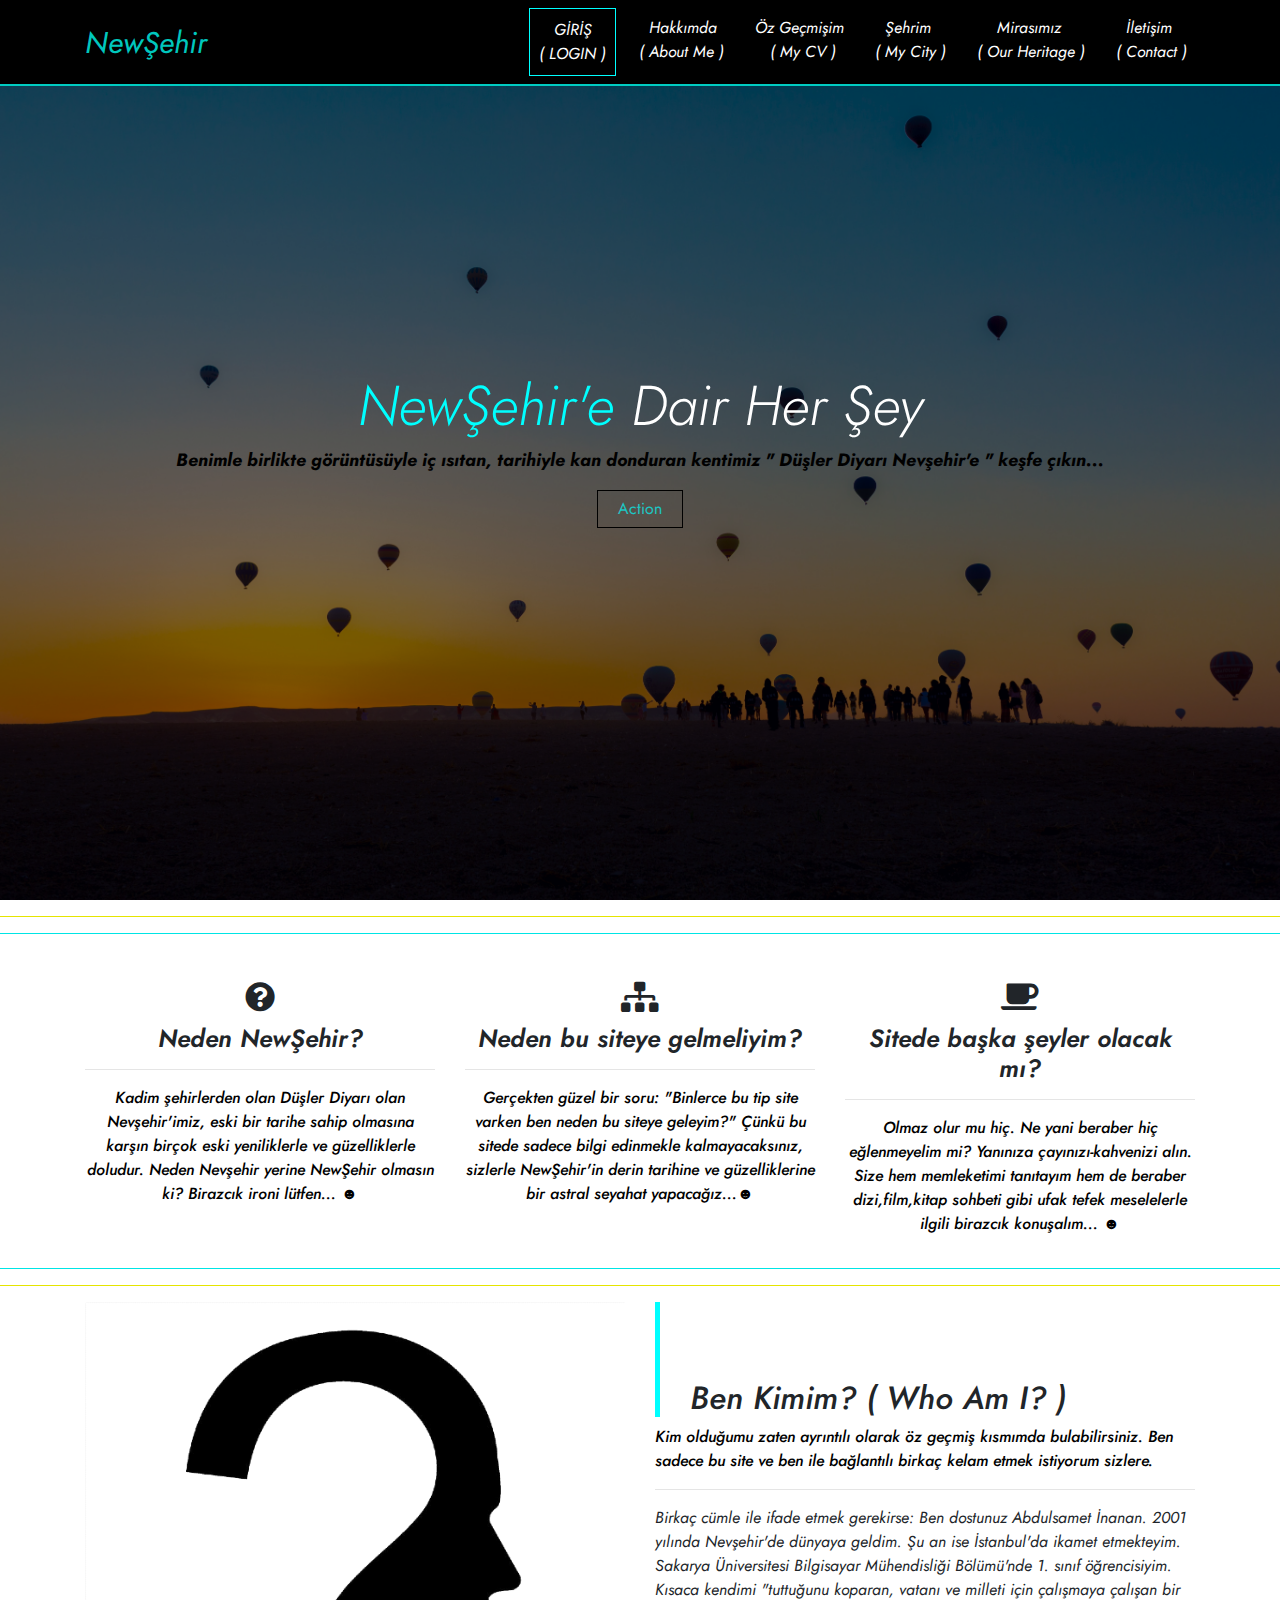
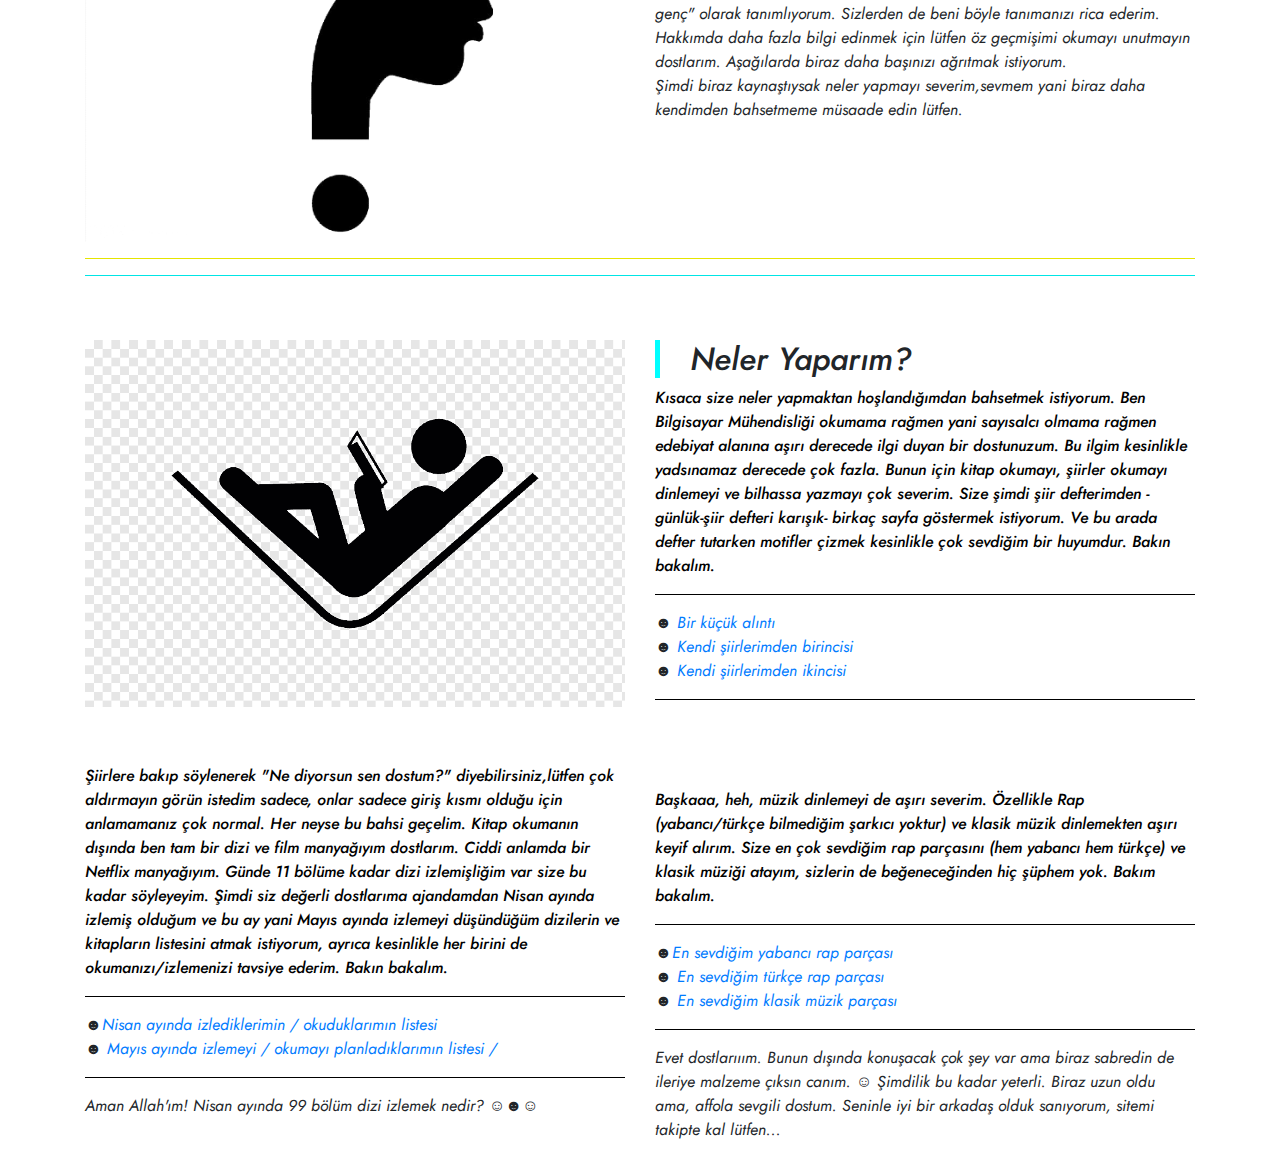
<file: index.html>
<!DOCTYPE html>
<html lang="tr">
    <head>
        <title>Sayfama Hoşgeldin... ☻</title>
<!-- Meta tags -->     
        <meta charset="UTF-8">
        <meta name="viewport" content="width=device-width, initial-scale=1, shrink-to-fit=no">
<!-- Bootstrap CSS-->      
        <link rel="stylesheet" href="css/bootstrap.min.css">
        <link rel="stylesheet" href="css/bootstrap.css">
<!-- Font Awesome CSS-->       
        <link rel="stylesheet" href="https://use.fontawesome.com/releases/v5.0.6/css/all.css">
<!-- Style CSS -->        
        <link rel="stylesheet" href="style.css">
<!-- Google Fonts CSS -->     
        <link href="https://fonts.googleapis.com/css2?family=Jost:ital,wght@1,500&display=swap" rel="stylesheet">

    </head>
    <body>

        <nav class="navbar navbar-expand-md navbar-dark bg-dark fixed-top" >
              <div class="container">
                <button class="navbar-toggler" data-toggle="collapse" data-target="#nvbCollapse">
                    <span class="navbar-toggler-icon"></span>
                </button>
                <a href="index.html" class="navbar-brand" title="Newşehir">NewŞehir</a>
                <div class="collapse navbar-collapse" id="nvbCollapse">
                    <ul class="navbar-nav ml-auto">
                       <table border="1" style="border-color: aqua;";>
                           <tr>
                               <td><li class="nav-item">
                                <a href="login.html" class="nav-link">  &nbsp;&nbsp; GİRİŞ <br> ( LOGIN )</a>
                                 </li></td>
                           </tr>
                        </table>
                        &nbsp;&nbsp;&nbsp;
                        <li class="nav-item">
                          <a href="#hakkimdayagit" class="nav-link">  &nbsp; Hakkımda <br> ( About Me )</a>
                        </li>
                       &nbsp;&nbsp;&nbsp;
                       <li class="nav-item">  
                          <a href="cv.html" class="nav-link" title="My CV"> Öz Geçmişim <br>&nbsp;&nbsp;&nbsp;( My CV )</a>
                       </li>
                       &nbsp;&nbsp;&nbsp;
                       <li class="nav-item">
                          <a href="sehrim.html" class="nav-link" title="My City">  &nbsp; Şehrim <br> ( My City )</a>
                       </li>
                       &nbsp;&nbsp;&nbsp;
                       <li class="nav-item">
                          <a href="miras.html" class="nav-link">  &nbsp;&nbsp;&nbsp; Mirasımız <br> ( Our Heritage )</a>
                       </li>
                       &nbsp;&nbsp;&nbsp;
                       <li class="nav-item">
                          <a href="iletisim.html" class="nav-link">  &nbsp; İletişim <br> ( Contact )</a>
                       </li>
                    </ul>
                </div>
              </div>
        </nav> 

<!--  HEADER SECTİON  -->

       <header id="headerSection">
           <div class="overlay">
               <div class="container">
                   <div class="row text-center">
                       <div class="col my-auto">
                           <h1 class="display-4"><span style="color: cyan;">NewŞehir'e</span> Dair Her Şey</h1>
                           <p style="font-style: italic; font-size: 18px; font-weight: 700;" >Benimle birlikte görüntüsüyle iç ısıtan, tarihiyle kan donduran kentimiz " Düşler Diyarı Nevşehir'e " keşfe çıkın...</p>            
                           <a href="#Actionbutonu"><button type="button" class="btn btn-outline-primary" style="color: rgba(0, 255, 255, 0.692);">Action</button></a>
                           <a name="Actionbutonu"></a> 
                        </div>
                   </div>
               </div>
           </div>
       </header>
    <hr color="yellow"><hr color="aqua">

<!--  FEATURES SECTİON  -->
       
        <section id="features" >
            <div class="container">
                <div class="row mt-5">
                        <div class="col-sm-4 text-center">
                            <div class="feature">
                              <div class="feature-ust">
                                <i class="fas fa-question-circle"></i>
                                <h3 class="mt-2">Neden NewŞehir?</h3>
                              </div><hr>
                                <p> Kadim şehirlerden olan Düşler Diyarı olan Nevşehir'imiz, eski bir tarihe sahip olmasına karşın
                                    birçok eski yeniliklerle ve güzelliklerle doludur. Neden Nevşehir yerine NewŞehir olmasın ki? Birazcık ironi lütfen... ☻
                                </p>
                            </div>
                        </div>
                        <div class="col-sm-4 text-center">
                            <div class="feature">
                              <div class="feature-ust">
                                <i class="fas fa-sitemap"></i>
                                <h3 class="mt-2">Neden bu siteye gelmeliyim?</h3><hr>
                              </div>
                                <p> Gerçekten güzel bir soru: "Binlerce bu tip site varken ben neden bu siteye geleyim?"
                                    Çünkü bu sitede sadece bilgi edinmekle kalmayacaksınız, sizlerle NewŞehir'in derin tarihine ve güzelliklerine
                                    bir astral seyahat yapacağız...☻
                                </p>
                            </div>
                        </div>  
                        <div class="col-sm-4 text-center">
                            <div class="feature">
                              <div class="feature-ust">
                                <i class="fas fa-coffee"></i>
                                <h3 class="mt-2">Sitede başka şeyler olacak mı?</h3><hr>
                              </div>  
                                <p> Olmaz olur mu hiç. Ne yani beraber hiç eğlenmeyelim mi? Yanınıza çayınızı-kahvenizi alın. Size hem memleketimi tanıtayım
                                    hem de beraber dizi,film,kitap sohbeti gibi ufak tefek meselelerle ilgili birazcık konuşalım... ☻
                                    <a name="hakkimdayagit"></a>
                                </p>
                            </div>
                        </div>   
                </div>
            </div>
        </section>
        <hr color="aqua"><hr color="yellow">

<!--  ABOUT ME SECTİON  -->  
          
        <section id="aboutmeSection">
            <div class="container">
                <div class="row">
                    <div class="col-lg-6">
                        <img  src="images/icon1.png" class="img-fluid" alt="Who Am I?">
                    </div>
                    <div class="col-lg-6">
                        <h2> <br><br>Ben Kimim? ( Who Am I? )</h2>
                        <p>Kim olduğumu zaten ayrıntılı olarak öz geçmiş kısmımda bulabilirsiniz. Ben sadece bu site ve ben ile bağlantılı
                            birkaç kelam etmek istiyorum sizlere. <br><hr> Birkaç cümle ile ifade etmek gerekirse: Ben dostunuz Abdulsamet İnanan.
                            2001 yılında Nevşehir'de dünyaya geldim. Şu an ise İstanbul'da ikamet etmekteyim.
                            Sakarya Üniversitesi Bilgisayar Mühendisliği Bölümü'nde 1. sınıf öğrencisiyim. Kısaca kendimi "tuttuğunu koparan,
                            vatanı ve milleti için çalışmaya çalışan bir genç" olarak tanımlıyorum. Sizlerden de beni böyle tanımanızı rica ederim.
                            Hakkımda daha fazla bilgi edinmek için lütfen öz geçmişimi okumayı unutmayın dostlarım. Aşağılarda biraz daha başınızı
                            ağrıtmak istiyorum.
                           <br> Şimdi biraz kaynaştıysak neler yapmayı severim,sevmem yani biraz daha kendimden bahsetmeme müsaade edin lütfen.
                        </p>
                    </div>    
                </div>
                <hr color="yellow"><hr color="aqua"><br><br>
                <div class="row">
                    <div class="col-md-6">
                       <img src="images/icon2.jpg" class="img-fluid" alt="Neler Yaparım?">
                    </div>
                    <div class="col-md-6">
                        <h2> Neler Yaparım? </h2>
                        <p>Kısaca size neler yapmaktan hoşlandığımdan bahsetmek istiyorum. Ben Bilgisayar Mühendisliği okumama rağmen yani sayısalcı
                           olmama rağmen edebiyat alanına aşırı derecede ilgi duyan bir dostunuzum. Bu ilgim kesinlikle yadsınamaz derecede çok fazla.
                           Bunun için kitap okumayı, şiirler okumayı dinlemeyi ve bilhassa yazmayı çok severim. Size şimdi şiir defterimden 
                           -günlük-şiir defteri karışık- birkaç sayfa göstermek istiyorum. Ve bu arada defter tutarken motifler çizmek kesinlikle çok 
                           sevdiğim bir huyumdur. Bakın bakalım. <hr color="black">☻
                           <a target="_blank" href="images/yazi1.jpeg">Bir küçük alıntı</a> <br>☻
                           <a target="_blank" href="images/yazi2.jpeg">Kendi şiirlerimden birincisi</a><br>☻
                           <a target="_blank" href="images/yazi3.jpeg">Kendi şiirlerimden ikincisi</a><hr color="black">
                           </p><br><br>
                    </div>
                </div>

                <div class="row">
                    <div class="col-md-6">
                        <p>Şiirlere bakıp söylenerek "Ne diyorsun sen dostum?" diyebilirsiniz,lütfen çok aldırmayın görün istedim sadece, onlar sadece 
                        giriş kısmı olduğu için anlamamanız çok normal. Her neyse bu bahsi geçelim.
                        Kitap okumanın dışında ben tam bir dizi ve film manyağıyım dostlarım. Ciddi anlamda bir Netflix manyağıyım. Günde 11 bölüme kadar
                        dizi izlemişliğim var size bu kadar söyleyeyim. Şimdi siz değerli dostlarıma ajandamdan Nisan ayında izlemiş olduğum ve bu ay yani 
                        Mayıs ayında izlemeyi düşündüğüm dizilerin ve kitapların listesini atmak istiyorum, ayrıca kesinlikle her birini de okumanızı/izlemenizi 
                        tavsiye ederim. Bakın bakalım.<hr color="black">
                        ☻<a target="_blank" href="images/liste2.jpg">Nisan ayında izlediklerimin / okuduklarımın listesi</a> <br>☻
                        <a target="_blank" href="images/liste.jpg">Mayıs ayında izlemeyi / okumayı planladıklarımın listesi / </a>
                        <hr color="black"> Aman Allah'ım! Nisan ayında 99 bölüm dizi izlemek nedir? ☺☻☺
                        </p>
                    </div>
                    <div class="col-md-6">
                        <p><br>
                            Başkaaa, heh, müzik dinlemeyi de aşırı severim. Özellikle Rap (yabancı/türkçe bilmediğim şarkıcı yoktur) ve klasik müzik
                            dinlemekten aşırı keyif alırım. Size en çok sevdiğim rap parçasını (hem yabancı hem türkçe) ve klasik müziği atayım, sizlerin de
                            beğeneceğinden hiç şüphem yok. Bakım bakalım.<hr color="black">
                            ☻<a target="_blank" href="https://www.youtube.com/watch?v=j5-yKhDd64s">En sevdiğim yabancı rap parçası</a><br>☻
                            <a target="_blank" href="https://www.youtube.com/watch?v=4AWJBMawRZk">En sevdiğim türkçe rap parçası</a> <br>☻
                            <a target="_blank" href="https://www.youtube.com/watch?v=7dHr_H4MpZU">En sevdiğim klasik müzik parçası</a><br>
                            <hr color="black"> Evet dostlarııım. Bunun dışında konuşacak çok şey var ama biraz sabredin de ileriye malzeme çıksın canım. ☺
                            Şimdilik bu kadar yeterli. Biraz uzun oldu ama, affola sevgili dostum. Seninle iyi bir arkadaş olduk sanıyorum,
                            sitemi takipte kal lütfen...</p>
                    </div>
                </div>

            </div>
        </section>









        <script src="https://code.jquery.com/jquery-3.4.1.slim.min.js" integrity="sha384-J6qa4849blE2+poT4WnyKhv5vZF5SrPo0iEjwBvKU7imGFAV0wwj1yYfoRSJoZ+n" crossorigin="anonymous"></script>
        <script src="https://cdn.jsdelivr.net/npm/popper.js@1.16.0/dist/umd/popper.min.js" integrity="sha384-Q6E9RHvbIyZFJoft+2mJbHaEWldlvI9IOYy5n3zV9zzTtmI3UksdQRVvoxMfooAo" crossorigin="anonymous"></script>        
        <script src="js/bootstrap.min.js"></script> 
    </body>
</html>
</file>
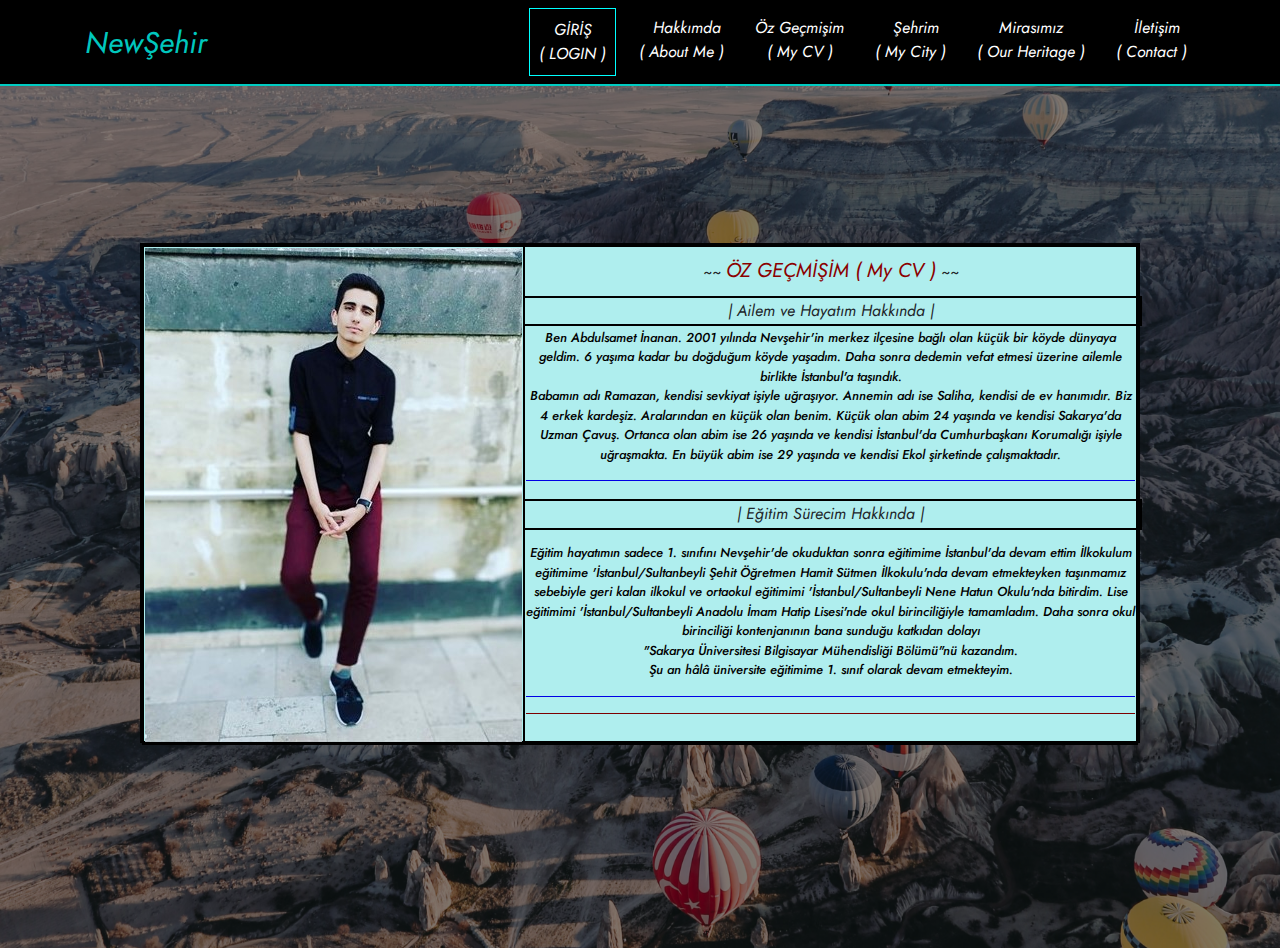
<file: cv.html>
<!DOCTYPE html>
<html lang="tr">
    <head>
        <title>Özgeçmişim ( My CV )</title>
<!-- Meta tags -->     
        <meta charset="UTF-8">
        <meta name="viewport" content="width=device-width, initial-scale=1, shrink-to-fit=no">
<!-- Bootstrap CSS-->      
        <link rel="stylesheet" href="css/bootstrap.min.css">
        <link rel="stylesheet" href="css/bootstrap.css">
<!-- Font Awesome CSS-->       
        <link rel="stylesheet" href="https://use.fontawesome.com/releases/v5.0.6/css/all.css">
<!-- CV CSS -->        
        
        <link rel="stylesheet" href="cv.css">
<!-- Google Fonts CSS -->     
        <link href="https://fonts.googleapis.com/css2?family=Jost:ital,wght@1,500&display=swap" rel="stylesheet">

    </head>
    <body>

        <nav class="navbar navbar-expand-md navbar-dark bg-dark fixed-top " >
              <div class="container">
                <button class="navbar-toggler" data-toggle="collapse" data-target="#nvbCollapse">
                    <span class="navbar-toggler-icon"></span>
                </button>
                <a href="index.html" class="navbar-brand" title="Newşehir">NewŞehir</a>
                <div class="Collapse navbar-collapse" id="nvbCollapse">
                    <ul class="navbar-nav ml-auto">
                        <table border="1" style="border-color: aqua;";>
                            <tr>
                                <td><li class="nav-item">
                                 <a href="login.html" class="nav-link"> GİRİŞ <br> ( LOGIN )</a>
                                  </li></td>
                            </tr>
                        </table>
                        &nbsp;&nbsp;&nbsp;
                        <li class="nav-item">
                          <a href="index.html" class="nav-link">  &nbsp; Hakkımda <br> ( About Me )</a>
                        </li>
                       &nbsp;&nbsp;&nbsp;
                       <li class="nav-item">  
                          <a href="cv.html" class="nav-link"> Öz Geçmişim <br>( My CV )</a>
                       </li>
                       &nbsp;&nbsp;&nbsp;
                       <li class="nav-item">
                          <a href="sehrim.html" class="nav-link">  &nbsp; Şehrim <br> ( My City )</a>
                       </li>
                       &nbsp;&nbsp;&nbsp;
                       <li class="nav-item">
                          <a href="miras.html" class="nav-link">  Mirasımız <br> ( Our Heritage )</a>
                       </li>
                       &nbsp;&nbsp;&nbsp;
                       <li class="nav-item">
                          <a href="iletisim.html" class="nav-link">  &nbsp; İletişim <br> ( Contact )</a>
                       </li>
                    </ul>
                </div>
              </div>
        </nav> 

        <!--  CV SECTİON -->

        <header id="cvSection">
            <div class="overlay">
                <div class="container">
                    <div class="row mt-5 text-center" >
                        <div class="col my-auto">
                           <div class="tablo">
                               <table width="1000">
                                <tr>
                                    <td width="300" height="50" rowspan="5"><img src="images/ben2.jpg"></td>
                                    <td width="700" height="50"> ~~ <h> ÖZ GEÇMİŞİM ( My CV )</h> ~~</td>
                                </tr>
                                <tr>
                                    <td height="20"> | Ailem ve Hayatım Hakkında | </td>
                                    <td></td>
                                </tr>
                                <tr>
                                    <td height="173" >
                                        <p> Ben Abdulsamet İnanan. 2001 yılında Nevşehir'in merkez ilçesine bağlı olan küçük bir köyde dünyaya
                                            geldim. 6 yaşıma kadar bu doğduğum köyde yaşadım. Daha sonra dedemin vefat etmesi üzerine ailemle birlikte
                                            İstanbul'a taşındık. <br> Babamın adı Ramazan, kendisi sevkiyat işiyle uğraşıyor. Annemin adı ise Saliha, 
                                            kendisi de ev hanımıdır. Biz 4 erkek kardeşiz. Aralarından en küçük olan benim. Küçük olan abim 24 yaşında ve
                                            kendisi Sakarya'da Uzman Çavuş. Ortanca olan abim ise 26 yaşında ve kendisi İstanbul'da Cumhurbaşkanı Korumalığı
                                            işiyle uğraşmakta. En büyük abim ise 29 yaşında ve kendisi Ekol şirketinde çalışmaktadır.<hr color="blue">
                                        </p>
                                    </td>
                                    
                                </tr>
                                <tr>
                                    <td height="20"> | Eğitim Sürecim Hakkında |</td>
                                    <td></td>
                                </tr>
                                <tr>
                                    <td height="213">
                                        <p>Eğitim hayatımın sadece 1. sınıfını Nevşehir'de okuduktan sonra eğitimime İstanbul'da devam ettim
                                           İlkokulum eğitimime 'İstanbul/Sultanbeyli Şehit Öğretmen Hamit Sütmen İlkokulu'nda devam etmekteyken
                                           taşınmamız sebebiyle geri kalan ilkokul ve ortaokul eğitimimi 'İstanbul/Sultanbeyli Nene Hatun Okulu'nda 
                                           bitirdim. Lise eğitimimi 'İstanbul/Sultanbeyli Anadolu İmam Hatip Lisesi'nde okul birinciliğiyle tamamladım.
                                           Daha sonra okul birinciliği kontenjanının bana sunduğu katkıdan dolayı <br>"Sakarya Üniversitesi Bilgisayar 
                                           Mühendisliği Bölümü"nü kazandım.<br> Şu an hâlâ üniversite eğitimime 1. sınıf olarak devam etmekteyim.
                                           <hr color="blue"> <hr color="darkred">
                                        </p>
                                    </td>
                                    
                                </tr>
                               </table>
                            </div>
                    </div>
                </div>
            </div>
        </header>

        <script src="https://code.jquery.com/jquery-3.4.1.slim.min.js" integrity="sha384-J6qa4849blE2+poT4WnyKhv5vZF5SrPo0iEjwBvKU7imGFAV0wwj1yYfoRSJoZ+n" crossorigin="anonymous"></script>
        <script src="https://cdn.jsdelivr.net/npm/popper.js@1.16.0/dist/umd/popper.min.js" integrity="sha384-Q6E9RHvbIyZFJoft+2mJbHaEWldlvI9IOYy5n3zV9zzTtmI3UksdQRVvoxMfooAo" crossorigin="anonymous"></script>        
        <script src="js/bootstrap.min.js"></script> 
    </body>
</html>
</file>
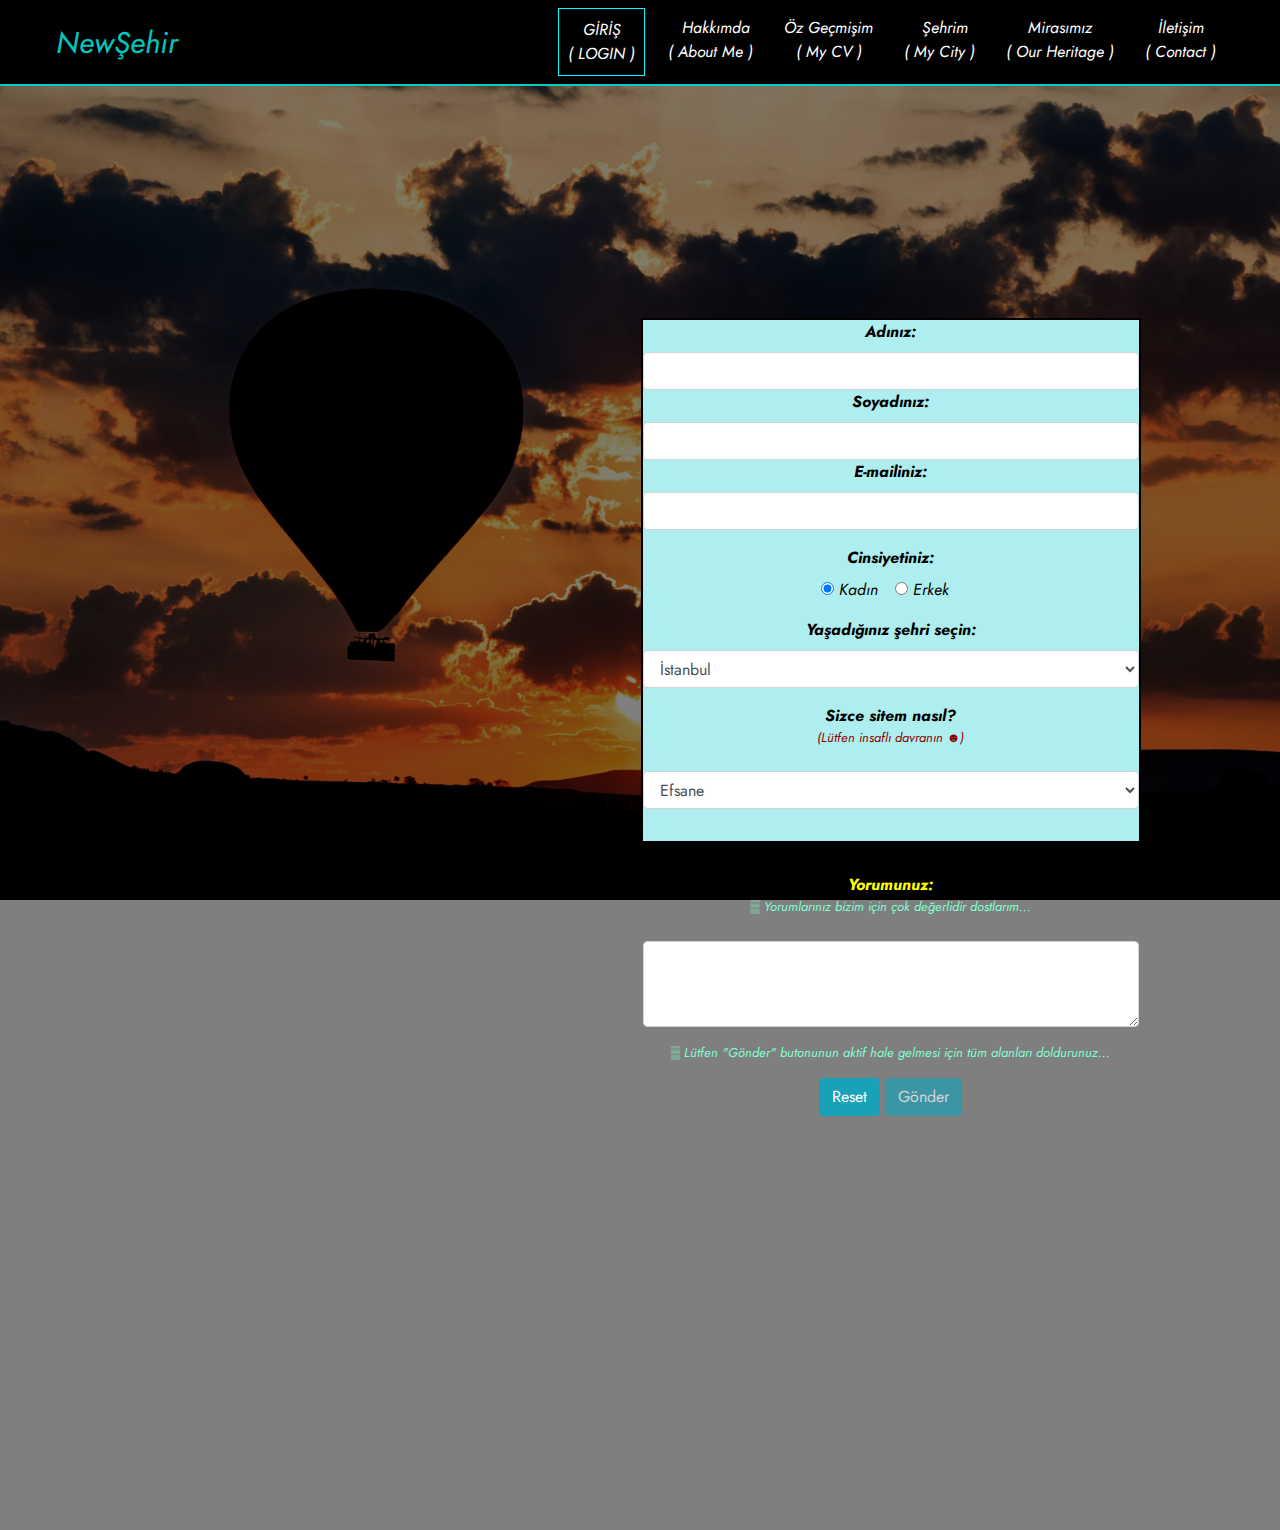
<file: iletisim.html>
<!DOCTYPE html>
<html lang="tr">
    <head>
<table></table>
        <title>İletişim (Contact)</title>
        <!-- Meta tags -->     
                <meta charset="UTF-8">
                <meta name="viewport" content="width=device-width, initial-scale=1, shrink-to-fit=no">
        <!-- Bootstrap CSS-->      
                <link rel="stylesheet" href="css/bootstrap.min.css">
                <link rel="stylesheet" href="css/bootstrap.css">
        <!-- Font Awesome CSS-->       
                <link rel="stylesheet" href="https://use.fontawesome.com/releases/v5.0.6/css/all.css">
        <!-- İletişim CSS -->        
                <link rel="stylesheet" href="iletisim.css">
        <!-- Google Fonts CSS -->     
                <link href="https://fonts.googleapis.com/css2?family=Jost:ital,wght@1,500&display=swap" rel="stylesheet">
        

        <script>
            function formkontrol()
            {
                if(document.getElementById("ad").value.length == 0)
                    document.getElementById("gonder").disabled = true;
                    
                else if(document.getElementById("soyad").value.length == 0)
                    document.getElementById("gonder").disabled = true;
            
                else if(document.getElementById("email").value.length == 0)
                    document.getElementById("gonder").disabled = true;
                    
                else if(document.getElementById("yorum").value.length == 0)
                    document.getElementById("gonder").disabled = true;
        
                else
                    document.getElementById("gonder").disabled = false;
            }
            function checkForm2(){
            document.iletisimForm.reset();
            }
        </script>

  
    </head>
    <body>
        <nav class="navbar navbar-expand-md navbar-dark bg-dark fixed-top " >
            <div class="container">
              <button class="navbar-toggler" data-toggle="collapse" data-target="#nvbCollapse">
                  <span class="navbar-toggler-icon"></span>
              </button>
              <a href="index.html" class="navbar-brand" title="Newşehir">NewŞehir</a>
              <div class="Collapse navbar-collapse" id="nvbCollapse">
                  <ul class="navbar-nav ml-auto">
                      <table border="1" style="border-color: aqua;";>
                          <tr>
                              <td><li class="nav-item">
                               <a href="login.html" class="nav-link"> GİRİŞ <br> ( LOGIN )</a>
                                </li></td>
                          </tr>
                      </table>
                      &nbsp;&nbsp;&nbsp;
                      <li class="nav-item">
                        <a href="index.html" class="nav-link">  &nbsp; Hakkımda <br> ( About Me )</a>
                      </li>
                     &nbsp;&nbsp;&nbsp;
                     <li class="nav-item">  
                        <a href="cv.html" class="nav-link"> Öz Geçmişim <br>( My CV )</a>
                     </li>
                     &nbsp;&nbsp;&nbsp;
                     <li class="nav-item">
                        <a href="sehrim.html" class="nav-link">  &nbsp; Şehrim <br> ( My City )</a>
                     </li>
                     &nbsp;&nbsp;&nbsp;
                     <li class="nav-item">
                        <a href="miras.html" class="nav-link"> Mirasımız <br> ( Our Heritage )</a>
                     </li>
                     &nbsp;&nbsp;&nbsp;
                     <li class="nav-item">
                        <a href="iletisim.html" class="nav-link"> İletişim <br> ( Contact )</a>
                     </li>
                  </ul>
              </div>
            </div>
      </nav> 

      <!--  CONTACT SECTİON -->

      <header id="iletisimSection">
          <div class="overlay">
              <div class="container">
                  <div class="row text-center">
                      <div class="col my-auto">
                        <div class="tablo">
                            <form name ="iletisimForm" id="form" action="iletisimBilgiler.php" method="POST">			  
                                <div class="form-group">
                                    <label for="usr"><b>Adınız:</b></label>
                                    <input type="text" class="form-control" id="ad" name="username" onkeyup="formkontrol()">
                                    <label for="usr"><b>Soyadınız:</b></label>
                                    <input type="text" class="form-control" id="soyad" name="usersurname" onkeyup="formkontrol()">
                                    <label for="text"><b>E-mailiniz:</b></label>
                                    <input type="text" class="form-control" id="email" name="email" onkeyup="formkontrol()">
                                </div>
                            
                                <div class="form-group">
                                    <label for="usr"><b>Cinsiyetiniz:</b></label><br>
                                  <div class="form-check-inline">
                                    <label class="form-check-label" for="radio1">
                                    <input type="radio" class="form-check-input" id="radio1" name="optradio" value="Kadın" checked>Kadın
                                    </label>
                                  </div>
                                  <div class="form-check-inline">
                                    <label class="form-check-label" for="radio2">
                                    <input type="radio" class="form-check-input" id="radio1" name="optradio" value="Erkek">Erkek
                                    </label>
                                  </div>
                                </div>
                              
                                <div class="form-group">
                                    <label for="sel1"><b>Yaşadığınız şehri seçin:</b></label>
                                    <select class="form-control" id="sel1" name="sellist1">
                                        <option>İstanbul</option>
                                        <option>Ankara</option>
                                        <option>İzmir</option>
                                        <option>Bursa</option>
                                        <option>Antalya</option>
                                        <option>Sakarya</option>
                                        <option>Diğer iller...</option>
                                    </select>
                                </div>

                                <div class="form-group">
                                    <label for="sel1"><b>Sizce sitem nasıl?</b>
                                    <p style="color: darkred;">(Lütfen insaflı davranın ☻)</p></label>
                                    <select class="form-control" id="sel2" name="sellist2">
                                        <option>Efsane</option>
                                        <option>Çok iyi</option>
                                        <option>İyi</option>
                                        <option>İdare eder</option>
                                        <option>Kötü</option>
                                        <option>Çok kötü</option>
                                        <option>Berbat</option>
                                    </select>
                                </div>
                                
                                <div class="form-group">
                                   <br><br>
                                    <label for="comment" style="color:yellow;"><b>Yorumunuz:</b>
                                    <br><p style="color: aquamarine;">▒<i> Yorumlarınız bizim için çok değerlidir dostlarım...</i></p>
                                    </label>
                                    <textarea class="form-control" name ="yorum" id="yorum" rows="3" onkeyup="formkontrol()"></textarea>
                                </div>
                                
                                <p style="color: aquamarine;">▒<i> Lütfen "Gönder" butonunun aktif hale gelmesi için tüm alanları doldurunuz...</i></p>
                                <div class="butonlar">
                               <input type="button" id="submit" name="submit" value="Reset" class="btn btn-info" onclick="checkForm2();"/>
                               <button type="submit" class="btn btn-info" id="gonder" disabled>Gönder</button>
                               </div>
                            </form>
                         </div>
                      </div>
                  </div>
              </div>
          </div>
      </header>
    </body>
</html>
</file>
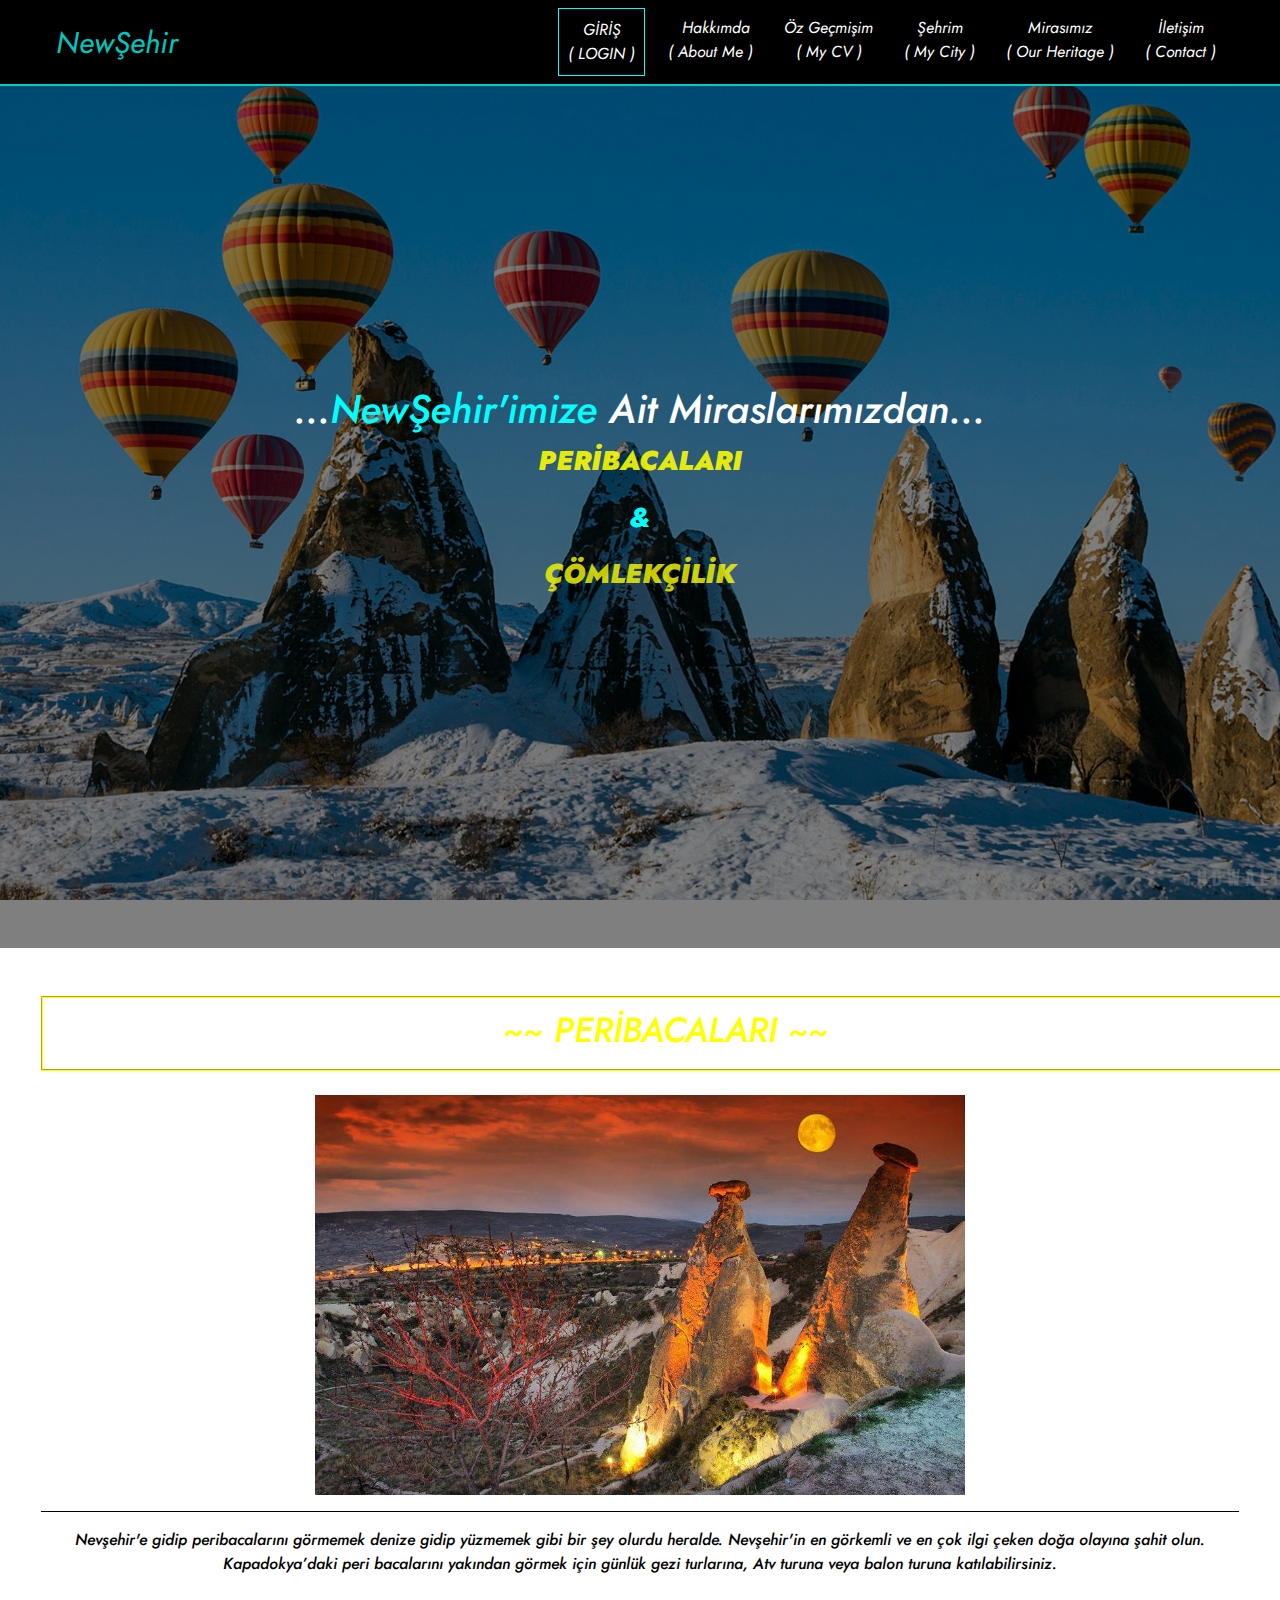
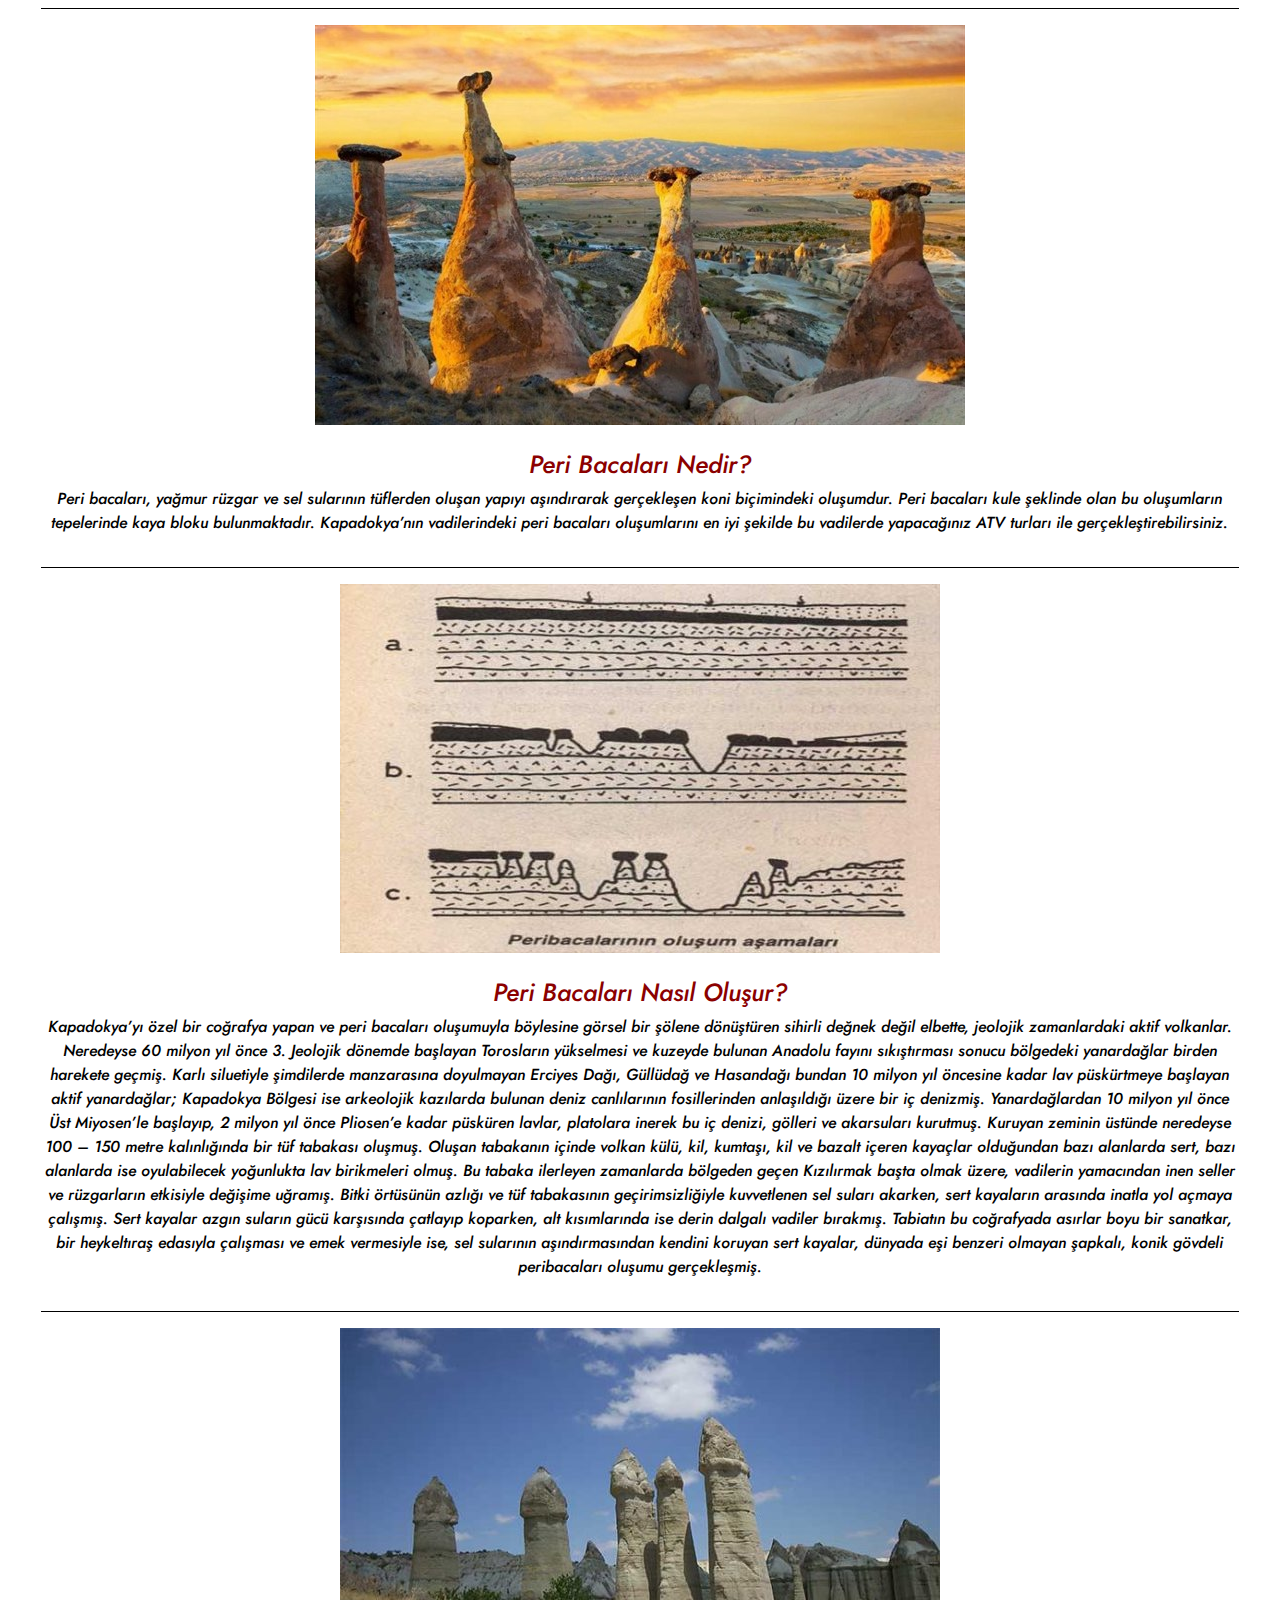
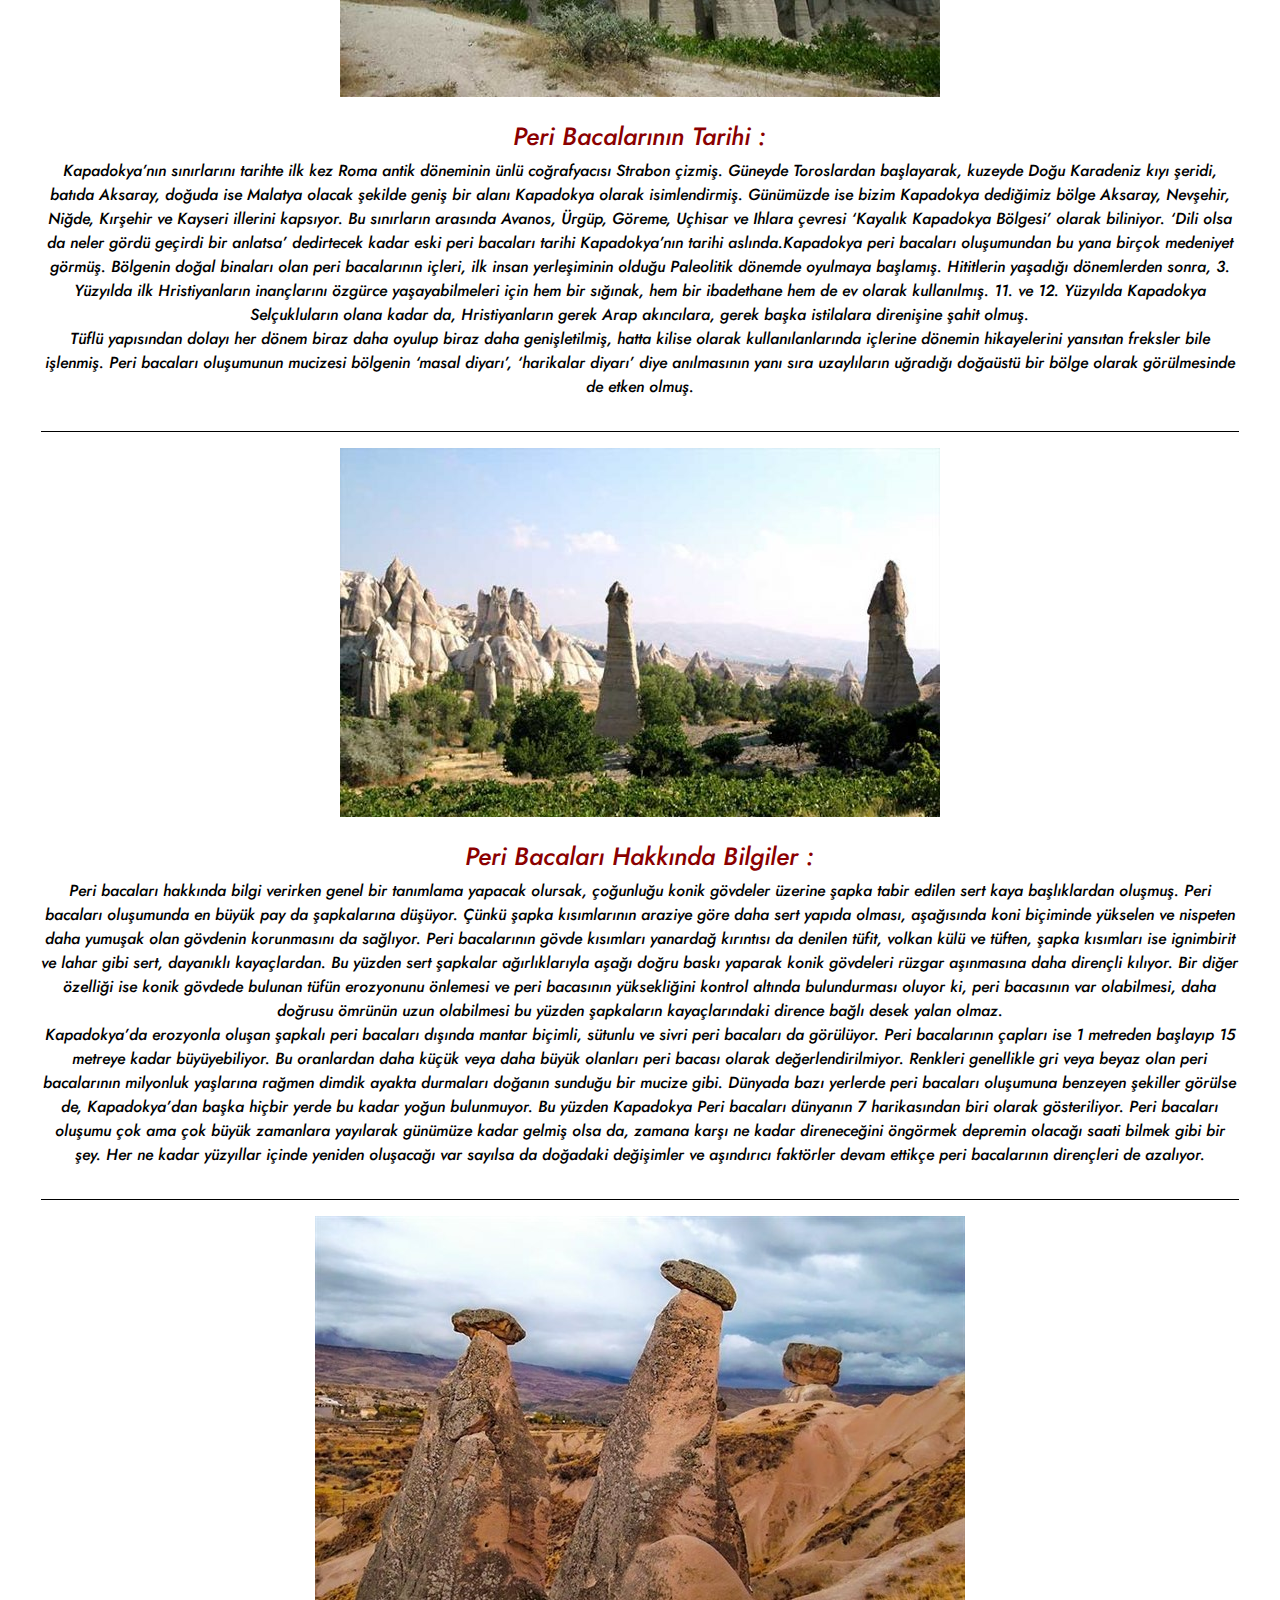
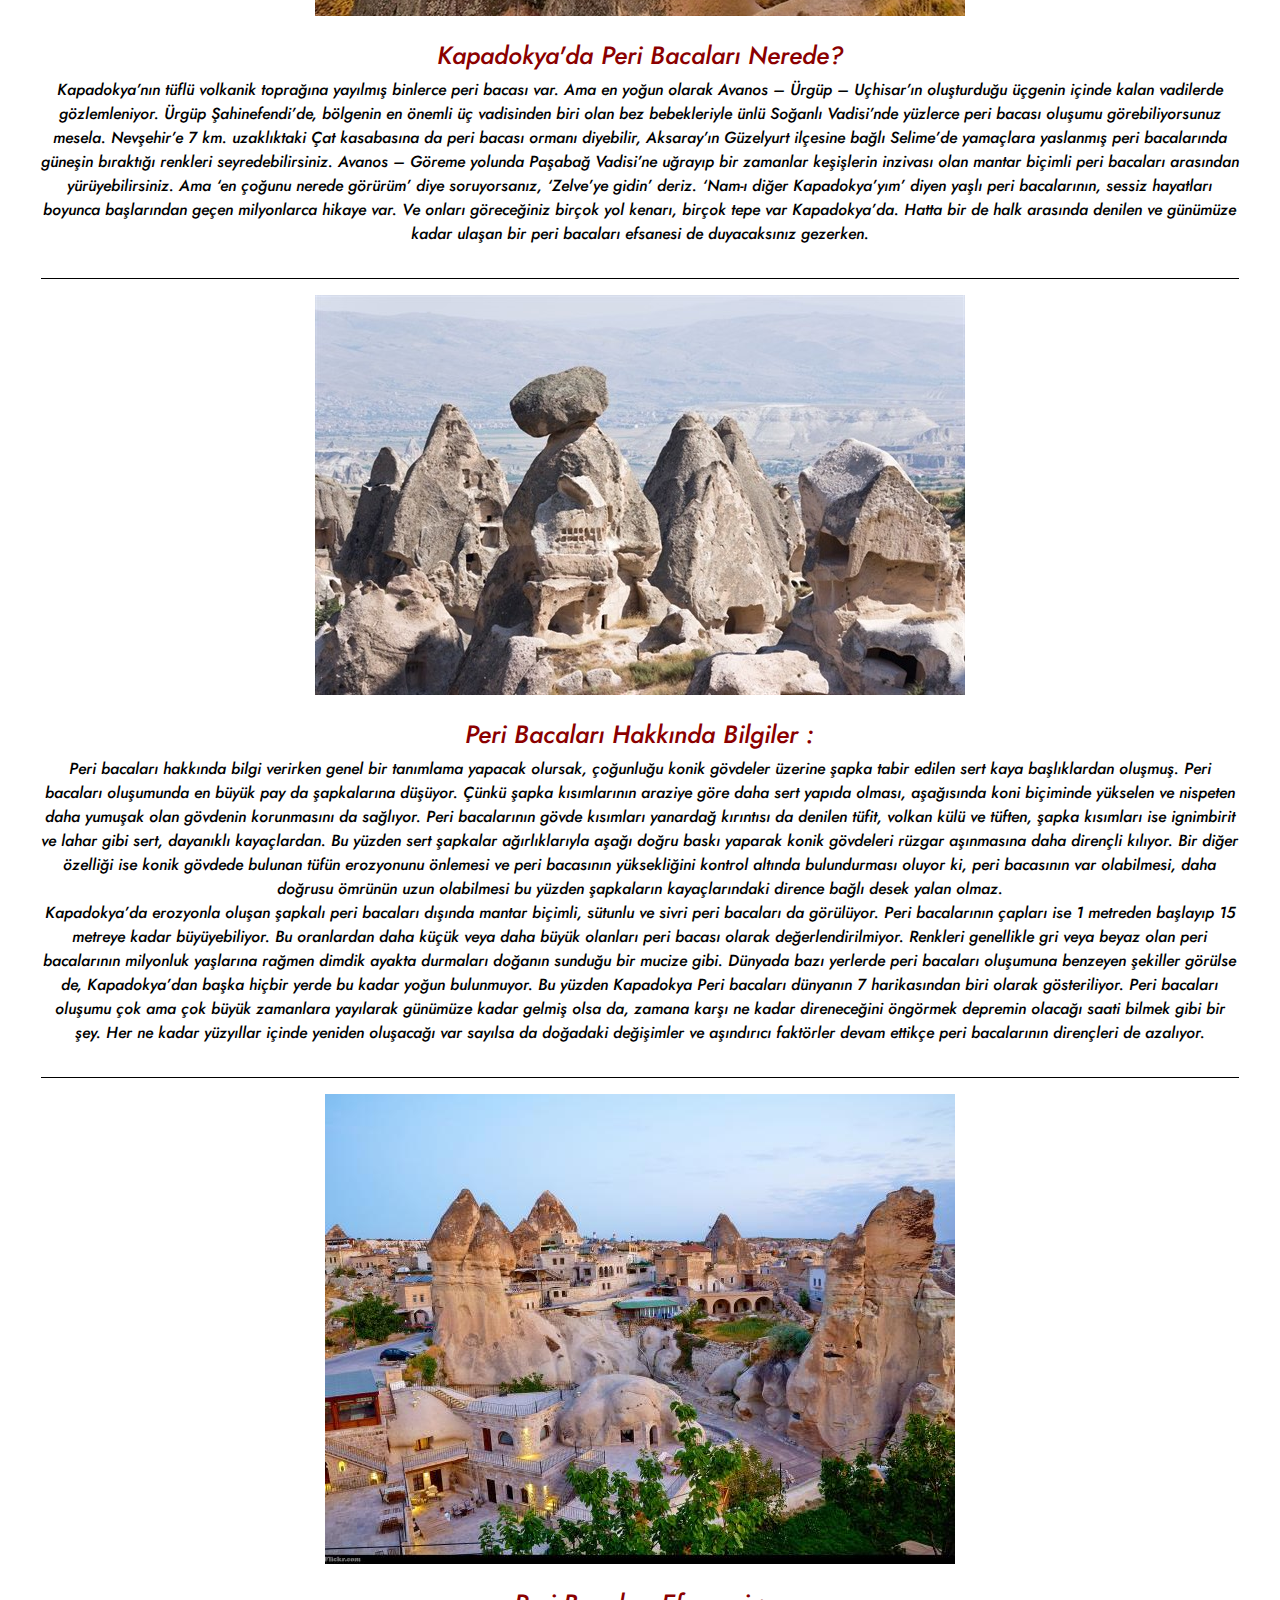
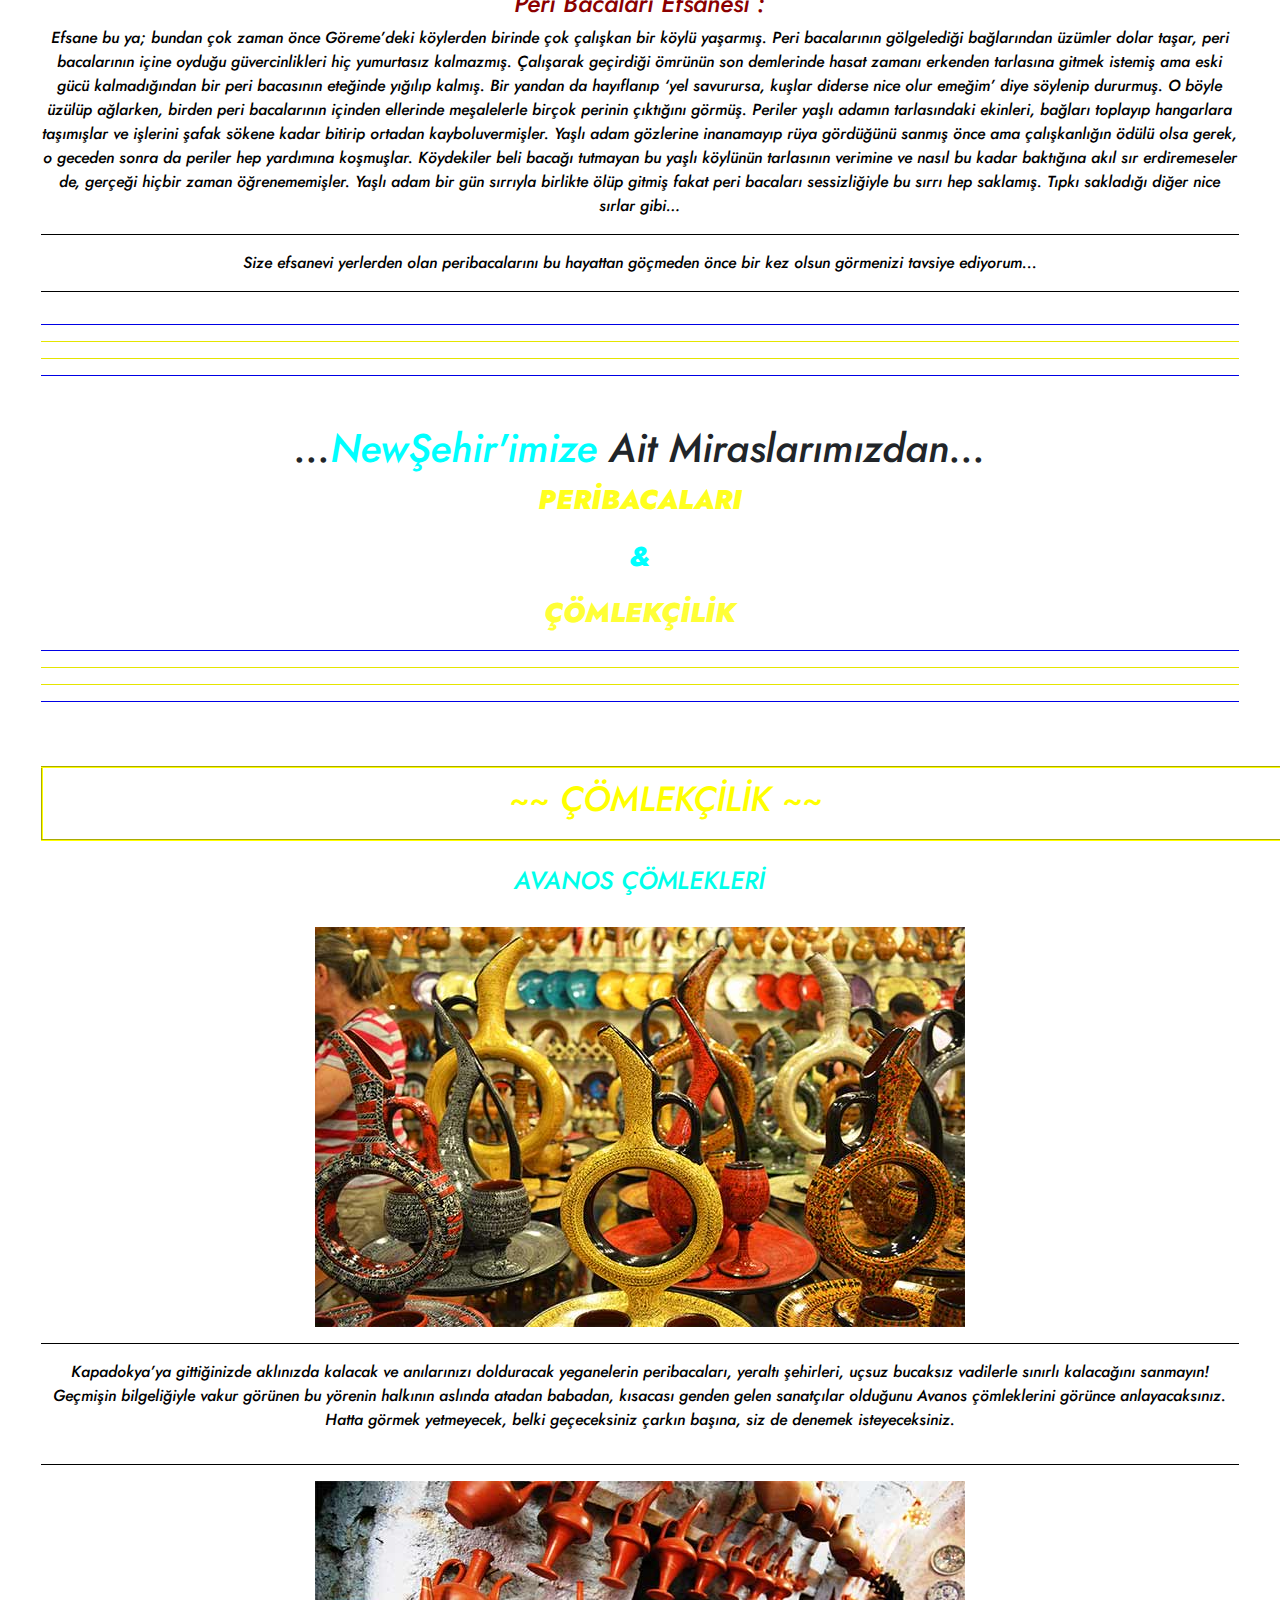
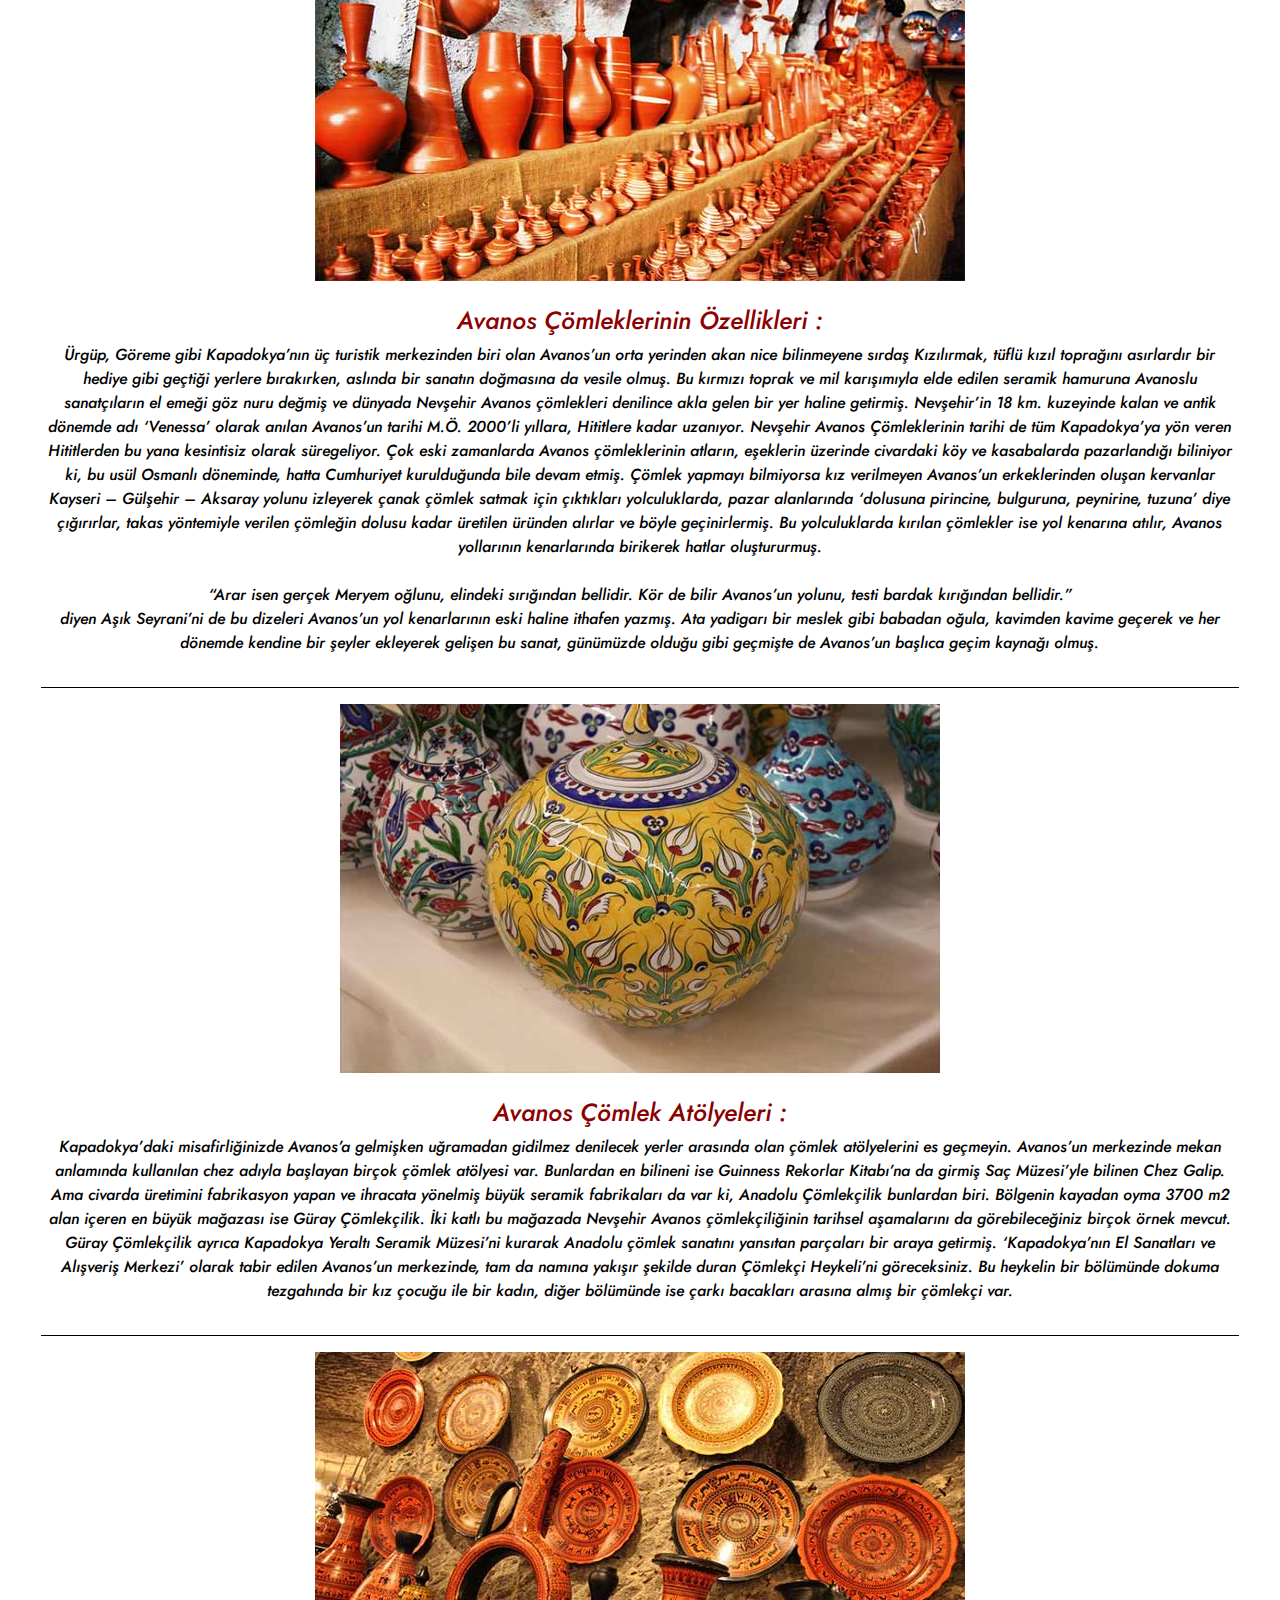
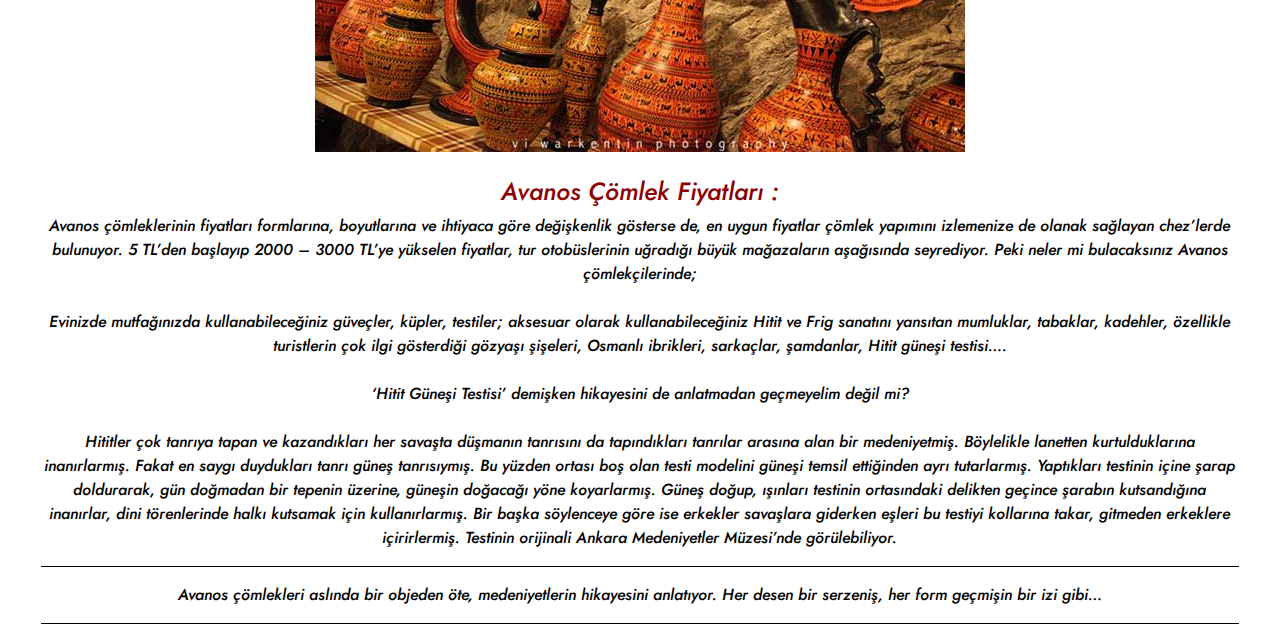
<file: miras.html>
<!DOCTYPE html>
<html lang="tr">
    <head>
        <title>Mirasımız (Our Heritage)</title>
<!-- Meta tags -->     
        <meta charset="UTF-8">
        <meta name="viewport" content="width=device-width, initial-scale=1, shrink-to-fit=no">
<!-- Bootstrap CSS-->      
        <link rel="stylesheet" href="css/bootstrap.min.css">
        <link rel="stylesheet" href="css/bootstrap.css">
<!-- Font Awesome CSS-->       
        <link rel="stylesheet" href="https://use.fontawesome.com/releases/v5.0.6/css/all.css">
<!-- Miras CSS -->        
        <link rel="stylesheet" href="miras.css">
<!-- Google Fonts CSS -->     
        <link href="https://fonts.googleapis.com/css2?family=Jost:ital,wght@1,500&display=swap" rel="stylesheet">

    </head>
    <body>

        <nav class="navbar navbar-expand-md navbar-dark bg-dark fixed-top " >
              <div class="container">
                <button class="navbar-toggler" data-toggle="collapse" data-target="#nvbCollapse">
                    <span class="navbar-toggler-icon"></span>
                </button>
                <a href="index.html" class="navbar-brand" title="Newşehir">NewŞehir</a>
                <div class="Collapse navbar-collapse" id="nvbCollapse">
                    <ul class="navbar-nav ml-auto">
                        <table border="1" style="border-color: aqua;";>
                            <tr>
                                <td><li class="nav-item">
                                 <a href="login.html" class="nav-link"> GİRİŞ <br> ( LOGIN )</a>
                                  </li></td>
                            </tr>
                        </table>
                        &nbsp;&nbsp;&nbsp;
                        <li class="nav-item">
                          <a href="index.html" class="nav-link">  &nbsp; Hakkımda <br> ( About Me )</a>
                        </li>
                       &nbsp;&nbsp;&nbsp;
                       <li class="nav-item">  
                          <a href="cv.html" class="nav-link"> Öz Geçmişim <br>( My CV )</a>
                       </li>
                       &nbsp;&nbsp;&nbsp;
                       <li class="nav-item">
                          <a href="sehrim.html" class="nav-link">  Şehrim <br> ( My City )</a>
                       </li>
                       &nbsp;&nbsp;&nbsp;
                       <li class="nav-item">
                          <a href="miras.html" class="nav-link"> Mirasımız <br> ( Our Heritage )</a>
                       </li>
                       &nbsp;&nbsp;&nbsp;
                       <li class="nav-item">
                          <a href="iletisim.html" class="nav-link"> İletişim <br> ( Contact )</a>
                       </li>
                    </ul>
                </div>
              </div>
        </nav> 

        <!--  CV SECTİON -->

        <header id="mirasSection">
            <div class="overlay">
                <div class="container">
                    <div class="row mt-5 text-center">
                        <div class="col my-auto">
                            <h1 class="display-5">...<span style="color: cyan;">NewŞehir'imize</span> Ait Miraslarımızdan...</h1>
                           <p style="font-style: italic; font-size: 27px; font-weight: 1000; color: rgba(255, 255, 0, 0.877);">PERİBACALARI</p> 
                           <p style="font-size: 27px; font-weight: 1000; color: cyan;" ;>&</p>
                           <p style="font-size: 27px; font-weight: 1000; color: rgba(255, 255, 0, 0.801) ;">ÇÖMLEKÇİLİK</p>
                        </div>
                    </div>
                </div>
            </div>
        </header>

        <section id="miras2Section">
            <div class="container">
                <div class="row mt-5">
                    <div class="col-md-12">
                        <table style="color:yellow; height: 75px; width: 1250px; border-color: yellow;" border="2" >
                            <tr>
                                <td><h2>~~ PERİBACALARI ~~</h2></td>
                            </tr>
                        </table><br>
                    </div> 
                    <div class="col-md-12">
                        <img  src="images/miras1.2.jpg" class="img-fluid">
                    </div>
                    <div class="col-md-12">
                    </div>    
                </div>
                <hr color="black">

                <div class="row">
                    <div class="col-md-12">
                        <p>
                            Nevşehir'e gidip peribacalarını görmemek denize gidip yüzmemek gibi bir şey olurdu heralde. Nevşehir'in en görkemli ve en çok ilgi çeken 
                            doğa olayına şahit olun.
                            Kapadokya’daki peri bacalarını yakından görmek için günlük gezi turlarına, Atv turuna veya balon turuna katılabilirsiniz.
                        </p>
                    </div>
                </div>
                <hr color="black">

                <div class="row">
                    <div class="col">
                        <img  src="images/miras1.1.jpg" class="img-fluid">
                    </div>
                    <div class="col-md-12">
                        <br><h4>Peri Bacaları Nedir?</h4>
                        <p>
                            Peri bacaları, yağmur rüzgar ve sel sularının tüflerden oluşan yapıyı aşındırarak gerçekleşen koni biçimindeki oluşumdur. Peri bacaları kule şeklinde olan bu oluşumların tepelerinde kaya bloku bulunmaktadır. Kapadokya’nın vadilerindeki peri bacaları oluşumlarını en iyi şekilde bu vadilerde yapacağınız ATV turları ile gerçekleştirebilirsiniz.
                        </p>
                    </div>
                </div>
                <hr color="black">

                <div class="row">
                    <div class="col">
                        <img  src="images/miras1.3.jpg" class="img-fluid">
                    </div>
                    <div class="col-md-12">
                        <br><h4>Peri Bacaları Nasıl Oluşur?</h4>
                        <p>
                            Kapadokya’yı özel bir coğrafya yapan ve peri bacaları oluşumuyla böylesine görsel bir şölene dönüştüren sihirli değnek değil elbette, jeolojik zamanlardaki aktif volkanlar. Neredeyse 60 milyon yıl önce 3. Jeolojik dönemde başlayan Torosların yükselmesi ve kuzeyde bulunan Anadolu fayını sıkıştırması sonucu bölgedeki yanardağlar birden harekete geçmiş. Karlı siluetiyle şimdilerde manzarasına doyulmayan Erciyes Dağı, Güllüdağ ve Hasandağı bundan 10 milyon yıl öncesine kadar lav püskürtmeye başlayan aktif yanardağlar; Kapadokya Bölgesi ise arkeolojik kazılarda bulunan deniz canlılarının fosillerinden anlaşıldığı üzere bir iç denizmiş. Yanardağlardan 10 milyon yıl önce Üst Miyosen’le başlayıp, 2 milyon yıl önce Pliosen’e kadar püsküren lavlar, platolara inerek bu iç denizi, gölleri ve akarsuları kurutmuş. Kuruyan zeminin üstünde neredeyse 100 – 150 metre kalınlığında bir tüf tabakası oluşmuş. Oluşan tabakanın içinde volkan külü, kil, kumtaşı, kil ve bazalt içeren kayaçlar olduğundan bazı alanlarda sert, bazı alanlarda ise oyulabilecek yoğunlukta lav birikmeleri olmuş. Bu tabaka ilerleyen zamanlarda bölgeden geçen Kızılırmak başta olmak üzere, vadilerin yamacından inen seller ve rüzgarların etkisiyle değişime uğramış. Bitki örtüsünün azlığı ve tüf tabakasının geçirimsizliğiyle kuvvetlenen sel suları akarken, sert kayaların arasında inatla yol açmaya çalışmış. Sert kayalar azgın suların gücü karşısında çatlayıp koparken, alt kısımlarında ise derin dalgalı vadiler bırakmış. Tabiatın bu coğrafyada asırlar boyu bir sanatkar, bir heykeltıraş edasıyla çalışması ve emek vermesiyle ise, sel sularının aşındırmasından kendini koruyan sert kayalar, dünyada eşi benzeri olmayan şapkalı, konik gövdeli peribacaları oluşumu gerçekleşmiş.                        </p>
                    </div>
                </div>
                <hr color="black">

                <div class="row">
                    <div class="col">
                        <img  src="images/miras1.4.jpg" class="img-fluid">
                    </div>
                    <div class="col-md-12">
                        <br><h4>Peri Bacalarının Tarihi :</h4>
                        <p>
                            Kapadokya’nın sınırlarını tarihte ilk kez Roma antik döneminin ünlü coğrafyacısı Strabon çizmiş.  Güneyde Toroslardan başlayarak, kuzeyde Doğu Karadeniz kıyı şeridi, batıda Aksaray, doğuda ise Malatya olacak şekilde geniş bir alanı Kapadokya olarak isimlendirmiş. Günümüzde ise bizim Kapadokya dediğimiz bölge Aksaray, Nevşehir, Niğde, Kırşehir ve Kayseri illerini kapsıyor. Bu sınırların arasında  Avanos, Ürgüp, Göreme, Uçhisar ve Ihlara çevresi ‘Kayalık Kapadokya Bölgesi’ olarak biliniyor. ‘Dili olsa da neler gördü geçirdi bir anlatsa’ dedirtecek kadar eski peri bacaları tarihi Kapadokya’nın tarihi aslında.Kapadokya peri bacaları oluşumundan bu yana birçok medeniyet görmüş. Bölgenin doğal binaları olan peri bacalarının içleri, ilk insan yerleşiminin olduğu Paleolitik dönemde oyulmaya başlamış. Hititlerin yaşadığı dönemlerden sonra, 3. Yüzyılda ilk Hristiyanların inançlarını özgürce yaşayabilmeleri için hem bir sığınak, hem bir ibadethane hem de ev olarak kullanılmış. 11. ve 12. Yüzyılda Kapadokya Selçukluların olana kadar da, Hristiyanların gerek Arap akıncılara, gerek başka istilalara direnişine şahit olmuş.
                           <br>Tüflü yapısından dolayı her dönem biraz daha oyulup biraz daha genişletilmiş, hatta kilise olarak kullanılanlarında içlerine dönemin hikayelerini yansıtan freksler bile işlenmiş. Peri bacaları oluşumunun mucizesi bölgenin ‘masal diyarı’, ‘harikalar diyarı’ diye anılmasının yanı sıra uzaylıların uğradığı doğaüstü bir bölge olarak görülmesinde de etken olmuş.
                        </p>
                    </div>
                </div>
                <hr color="black">

                <div class="row">
                    <div class="col">
                        <img  src="images/miras1.5.jpg" class="img-fluid">
                    </div>
                    <div class="col-md-12">
                        <br><h4>Peri Bacaları Hakkında Bilgiler :</h4>
                        <p>
                            Peri bacaları hakkında bilgi verirken genel bir tanımlama yapacak olursak, çoğunluğu konik gövdeler üzerine şapka tabir edilen sert kaya başlıklardan oluşmuş. Peri bacaları oluşumunda en büyük pay da şapkalarına düşüyor. Çünkü şapka kısımlarının araziye göre daha sert yapıda olması, aşağısında koni biçiminde yükselen ve nispeten daha yumuşak olan gövdenin korunmasını da sağlıyor. Peri bacalarının gövde kısımları yanardağ kırıntısı da denilen tüfit, volkan külü ve tüften, şapka kısımları ise ignimbirit ve lahar gibi sert, dayanıklı kayaçlardan. Bu yüzden sert şapkalar ağırlıklarıyla aşağı doğru baskı yaparak konik gövdeleri rüzgar aşınmasına daha dirençli kılıyor. Bir diğer özelliği ise konik gövdede bulunan tüfün erozyonunu önlemesi ve peri bacasının yüksekliğini kontrol altında bulundurması oluyor ki, peri bacasının var olabilmesi, daha doğrusu ömrünün uzun olabilmesi bu yüzden şapkaların kayaçlarındaki dirence bağlı desek yalan olmaz.
                            <br>Kapadokya’da erozyonla oluşan şapkalı peri bacaları dışında mantar biçimli, sütunlu ve sivri peri bacaları da görülüyor. Peri bacalarının çapları ise 1 metreden başlayıp 15 metreye kadar büyüyebiliyor. Bu oranlardan daha küçük veya daha büyük olanları  peri bacası olarak değerlendirilmiyor. Renkleri genellikle gri veya beyaz olan peri bacalarının milyonluk yaşlarına rağmen dimdik ayakta durmaları doğanın sunduğu bir mucize gibi. Dünyada bazı yerlerde peri bacaları oluşumuna benzeyen şekiller görülse de, Kapadokya’dan başka hiçbir yerde bu kadar yoğun bulunmuyor. Bu yüzden Kapadokya Peri bacaları dünyanın 7 harikasından biri olarak gösteriliyor. Peri bacaları oluşumu çok ama çok büyük zamanlara yayılarak günümüze kadar gelmiş olsa da, zamana karşı ne kadar direneceğini öngörmek depremin olacağı saati bilmek gibi bir şey. Her ne kadar yüzyıllar içinde yeniden oluşacağı var sayılsa da doğadaki değişimler ve aşındırıcı faktörler devam ettikçe peri bacalarının dirençleri de azalıyor.
                        </p>
                    </div>
                </div>
                <hr color="black">

                <div class="row">
                    <div class="col">
                        <img  src="images/miras1.6.jpg" class="img-fluid">
                    </div>
                    <div class="col-md-12">
                        <br><h4>Kapadokya'da Peri Bacaları Nerede?</h4>
                        <p>
                            Kapadokya’nın tüflü volkanik toprağına yayılmış binlerce peri bacası var. Ama en yoğun olarak Avanos – Ürgüp – Uçhisar’ın oluşturduğu üçgenin içinde kalan vadilerde gözlemleniyor. Ürgüp Şahinefendi’de, bölgenin en önemli üç vadisinden biri olan bez bebekleriyle ünlü Soğanlı Vadisi’nde yüzlerce peri bacası oluşumu görebiliyorsunuz mesela. Nevşehir’e 7 km. uzaklıktaki Çat kasabasına da peri bacası ormanı diyebilir, Aksaray’ın Güzelyurt ilçesine bağlı Selime’de yamaçlara yaslanmış peri bacalarında güneşin bıraktığı renkleri seyredebilirsiniz. Avanos – Göreme yolunda Paşabağ Vadisi’ne uğrayıp bir zamanlar keşişlerin inzivası olan mantar biçimli peri bacaları arasından yürüyebilirsiniz. Ama ‘en çoğunu nerede görürüm’ diye soruyorsanız, ‘Zelve’ye gidin’ deriz. ‘Nam-ı diğer Kapadokya’yım’ diyen yaşlı peri bacalarının, sessiz hayatları boyunca başlarından geçen milyonlarca hikaye var. Ve onları göreceğiniz birçok yol kenarı, birçok tepe var Kapadokya’da. Hatta bir de halk arasında denilen ve günümüze kadar ulaşan bir peri bacaları efsanesi de duyacaksınız gezerken.
                        </p>
                    </div>
                </div>
                <hr color="black">

                <div class="row">
                    <div class="col">
                        <img  src="images/miras1.7.jpg" class="img-fluid">
                    </div>
                    <div class="col-md-12">
                        <br><h4>Peri Bacaları Hakkında Bilgiler :</h4>
                        <p>
                            Peri bacaları hakkında bilgi verirken genel bir tanımlama yapacak olursak, çoğunluğu konik gövdeler üzerine şapka tabir edilen sert kaya başlıklardan oluşmuş. Peri bacaları oluşumunda en büyük pay da şapkalarına düşüyor. Çünkü şapka kısımlarının araziye göre daha sert yapıda olması, aşağısında koni biçiminde yükselen ve nispeten daha yumuşak olan gövdenin korunmasını da sağlıyor. Peri bacalarının gövde kısımları yanardağ kırıntısı da denilen tüfit, volkan külü ve tüften, şapka kısımları ise ignimbirit ve lahar gibi sert, dayanıklı kayaçlardan. Bu yüzden sert şapkalar ağırlıklarıyla aşağı doğru baskı yaparak konik gövdeleri rüzgar aşınmasına daha dirençli kılıyor. Bir diğer özelliği ise konik gövdede bulunan tüfün erozyonunu önlemesi ve peri bacasının yüksekliğini kontrol altında bulundurması oluyor ki, peri bacasının var olabilmesi, daha doğrusu ömrünün uzun olabilmesi bu yüzden şapkaların kayaçlarındaki dirence bağlı desek yalan olmaz.
                            <br>Kapadokya’da erozyonla oluşan şapkalı peri bacaları dışında mantar biçimli, sütunlu ve sivri peri bacaları da görülüyor. Peri bacalarının çapları ise 1 metreden başlayıp 15 metreye kadar büyüyebiliyor. Bu oranlardan daha küçük veya daha büyük olanları  peri bacası olarak değerlendirilmiyor. Renkleri genellikle gri veya beyaz olan peri bacalarının milyonluk yaşlarına rağmen dimdik ayakta durmaları doğanın sunduğu bir mucize gibi. Dünyada bazı yerlerde peri bacaları oluşumuna benzeyen şekiller görülse de, Kapadokya’dan başka hiçbir yerde bu kadar yoğun bulunmuyor. Bu yüzden Kapadokya Peri bacaları dünyanın 7 harikasından biri olarak gösteriliyor. Peri bacaları oluşumu çok ama çok büyük zamanlara yayılarak günümüze kadar gelmiş olsa da, zamana karşı ne kadar direneceğini öngörmek depremin olacağı saati bilmek gibi bir şey. Her ne kadar yüzyıllar içinde yeniden oluşacağı var sayılsa da doğadaki değişimler ve aşındırıcı faktörler devam ettikçe peri bacalarının dirençleri de azalıyor.
                        </p>
                    </div>
                </div>
                <hr color="black">

                <div class="row">
                    <div class="col">
                        <img  src="images/miras1.8.jpg" class="img-fluid">
                    </div>
                    <div class="col-md-12">
                        <br><h4>Peri Bacaları Efsanesi :</h4>
                        <p>
                            Efsane bu ya; bundan çok zaman önce Göreme’deki köylerden birinde çok çalışkan bir köylü yaşarmış. Peri bacalarının gölgelediği bağlarından üzümler dolar taşar, peri bacalarının içine oyduğu güvercinlikleri hiç yumurtasız kalmazmış. Çalışarak geçirdiği ömrünün son demlerinde hasat zamanı erkenden tarlasına gitmek istemiş ama eski gücü kalmadığından bir peri bacasının eteğinde yığılıp kalmış. Bir yandan da hayıflanıp ‘yel savurursa, kuşlar diderse nice olur emeğim’ diye söylenip dururmuş. O böyle üzülüp ağlarken, birden peri bacalarının içinden ellerinde meşalelerle birçok perinin çıktığını görmüş. Periler yaşlı adamın tarlasındaki ekinleri, bağları toplayıp hangarlara taşımışlar ve işlerini şafak sökene kadar bitirip ortadan kayboluvermişler. Yaşlı adam gözlerine inanamayıp rüya gördüğünü sanmış önce ama çalışkanlığın ödülü olsa gerek, o geceden sonra da periler hep yardımına koşmuşlar. Köydekiler beli bacağı tutmayan bu yaşlı köylünün tarlasının verimine ve nasıl bu kadar baktığına akıl sır erdiremeseler de, gerçeği hiçbir zaman öğrenememişler. Yaşlı adam bir gün sırrıyla birlikte ölüp gitmiş fakat peri bacaları sessizliğiyle bu sırrı hep saklamış. Tıpkı sakladığı diğer nice sırlar gibi…
                        </p>
                        <hr color="black">
                            <p>Size efsanevi yerlerden olan peribacalarını bu hayattan göçmeden önce bir kez olsun görmenizi tavsiye ediyorum...</p>
                        <hr color="black">
                    </div>
                </div>
                <hr color="blue">
                <hr color="yellow">
                <hr color="yellow">
                <hr color="blue">


                    <div class="row mt-5 text-center">
                        <div class="col my-auto">
                            <h1 class="display-5">...<span style="color: cyan;">NewŞehir'imize</span> Ait Miraslarımızdan...</h1>
                           <p style="font-style: italic; font-size: 27px; font-weight: 1000; color: rgba(255, 255, 0, 0.877);">PERİBACALARI</p> 
                           <p style="font-size: 27px; font-weight: 1000; color: cyan;" ;>&</p>
                           <p style="font-size: 27px; font-weight: 1000; color: rgba(255, 255, 0, 0.801) ;">ÇÖMLEKÇİLİK</p>
                           <hr color="blue">
                           <hr color="yellow">
                           <hr color="yellow">
                           <hr color="blue">
                        </div>
                    </div>
                </div>
            </div>
        </header>

        

        <section id="miras2Section">
            <div class="container">
                <div class="row mt-5">
                    <div class="col-md-12">
                        <table style="color:yellow; height: 75px; width: 1250px; border-color: yellow;" border="2" >
                            <tr>
                                <td><h2>~~ ÇÖMLEKÇİLİK ~~</h2></td>
                            </tr>
                        </table><br>
                        <h3>AVANOS ÇÖMLEKLERİ</h3><br>
                    </div> 
                    <div class="col-md-12">
                        <img  src="images/miras1.jpg" class="img-fluid">
                    </div>
                    <div class="col-md-12">
                    </div>    
                </div>
                <hr color="black">

                <div class="row">
                    <div class="col-md-12">
                        <p>
                            Kapadokya’ya gittiğinizde aklınızda kalacak ve anılarınızı dolduracak yeganelerin peribacaları, 
                            yeraltı şehirleri, uçsuz bucaksız vadilerle sınırlı kalacağını sanmayın! Geçmişin bilgeliğiyle
                             vakur görünen bu yörenin halkının aslında atadan babadan, kısacası genden gelen sanatçılar 
                             olduğunu Avanos çömleklerini görünce anlayacaksınız.
                             Hatta görmek yetmeyecek, belki geçeceksiniz çarkın başına, siz de denemek isteyeceksiniz.
                        </p>
                    </div>
                </div>
                <hr color="black">

                <div class="row">
                    <div class="col">
                        <img  src="images/miras2.jpg" class="img-fluid">
                    </div>
                    <div class="col-md-12">
                        <br><h4>Avanos Çömleklerinin Özellikleri :</h4>
                        <p>
                            Ürgüp, Göreme gibi Kapadokya’nın üç turistik merkezinden biri olan Avanos’un orta yerinden akan nice bilinmeyene sırdaş Kızılırmak, tüflü kızıl toprağını asırlardır bir hediye gibi geçtiği yerlere bırakırken, aslında bir sanatın doğmasına da vesile olmuş. Bu kırmızı toprak ve mil karışımıyla elde edilen seramik hamuruna Avanoslu sanatçıların el emeği göz nuru değmiş ve dünyada Nevşehir Avanos çömlekleri denilince akla gelen bir yer haline getirmiş.
                            Nevşehir’in 18 km. kuzeyinde kalan ve antik dönemde adı ‘Venessa’ olarak anılan Avanos’un tarihi M.Ö. 2000’li yıllara, Hititlere kadar uzanıyor. Nevşehir Avanos Çömleklerinin tarihi de tüm Kapadokya’ya yön veren Hititlerden bu yana kesintisiz olarak süregeliyor. Çok eski zamanlarda Avanos çömleklerinin atların, eşeklerin üzerinde civardaki köy ve kasabalarda pazarlandığı biliniyor ki, bu usül Osmanlı döneminde, hatta Cumhuriyet kurulduğunda bile devam etmiş. Çömlek yapmayı bilmiyorsa kız verilmeyen Avanos’un erkeklerinden oluşan kervanlar Kayseri – Gülşehir – Aksaray yolunu izleyerek çanak çömlek satmak için çıktıkları yolculuklarda, pazar alanlarında ‘dolusuna pirincine, bulguruna, peynirine, tuzuna’ diye çığırırlar, takas yöntemiyle verilen çömleğin dolusu kadar üretilen üründen alırlar ve böyle geçinirlermiş. Bu yolculuklarda kırılan çömlekler ise yol kenarına atılır, Avanos yollarının kenarlarında birikerek hatlar oluştururmuş.
                           <br> <br>“Arar isen gerçek Meryem oğlunu, elindeki sırığından bellidir.
                            Kör de bilir Avanos’un yolunu, testi bardak kırığından bellidir.” <br>diyen Aşık Seyrani’ni de bu dizeleri Avanos’un yol kenarlarının eski haline ithafen yazmış. Ata yadigarı bir meslek gibi babadan oğula, kavimden kavime geçerek ve her dönemde kendine bir şeyler ekleyerek gelişen bu sanat, günümüzde olduğu gibi geçmişte de Avanos’un başlıca geçim kaynağı olmuş.
                        </p>
                    </div>
                </div>
                <hr color="black">

                <div class="row">
                    <div class="col">
                        <img  src="images/miras4.jpg" class="img-fluid">
                    </div>
                    <div class="col-md-12">
                        <br><h4>Avanos Çömlek Atölyeleri :</h4>
                        <p>
                            Kapadokya’daki misafirliğinizde Avanos’a gelmişken uğramadan gidilmez denilecek yerler arasında olan çömlek atölyelerini es geçmeyin. Avanos’un merkezinde mekan anlamında kullanılan chez adıyla başlayan birçok çömlek atölyesi var. Bunlardan en bilineni ise Guinness Rekorlar Kitabı’na da girmiş Saç Müzesi’yle bilinen Chez Galip. Ama civarda üretimini fabrikasyon yapan ve ihracata yönelmiş büyük seramik fabrikaları da var ki, Anadolu Çömlekçilik bunlardan biri. Bölgenin kayadan oyma 3700 m2 alan içeren en büyük mağazası ise Güray Çömlekçilik. İki katlı bu mağazada Nevşehir Avanos çömlekçiliğinin tarihsel aşamalarını da görebileceğiniz birçok örnek mevcut. Güray Çömlekçilik ayrıca Kapadokya Yeraltı Seramik Müzesi’ni kurarak Anadolu çömlek sanatını yansıtan parçaları bir araya getirmiş.
                            ‘Kapadokya’nın El Sanatları ve Alışveriş Merkezi’ olarak tabir edilen Avanos’un merkezinde, tam da namına yakışır şekilde duran Çömlekçi Heykeli’ni göreceksiniz. Bu heykelin bir bölümünde dokuma tezgahında bir kız çocuğu ile bir kadın, diğer bölümünde ise çarkı bacakları arasına almış bir çömlekçi var.
                        </p>
                    </div>
                </div>
                <hr color="black">

                <div class="row">
                    <div class="col">
                        <img  src="images/miras3.jpg" class="img-fluid">
                    </div>
                    <div class="col-md-12">
                        <br><h4>Avanos Çömlek Fiyatları :</h4>
                        <p>
                            Avanos çömleklerinin fiyatları formlarına, boyutlarına ve ihtiyaca göre değişkenlik gösterse de, en uygun fiyatlar çömlek yapımını izlemenize de olanak sağlayan chez’lerde bulunuyor. 5 TL’den başlayıp 2000 – 3000 TL’ye yükselen fiyatlar, tur otobüslerinin uğradığı büyük mağazaların aşağısında seyrediyor. Peki neler mi bulacaksınız Avanos çömlekçilerinde;
                           <br><br> Evinizde mutfağınızda kullanabileceğiniz güveçler, küpler, testiler; aksesuar olarak kullanabileceğiniz Hitit ve Frig sanatını yansıtan mumluklar, tabaklar, kadehler, özellikle turistlerin çok ilgi gösterdiği gözyaşı şişeleri, Osmanlı ibrikleri,  sarkaçlar, şamdanlar, Hitit güneşi testisi….
                            <br><br>‘Hitit Güneşi Testisi’ demişken hikayesini de anlatmadan geçmeyelim değil mi?
                            <br><br>Hititler çok tanrıya tapan ve kazandıkları her savaşta düşmanın tanrısını da tapındıkları tanrılar arasına alan bir medeniyetmiş. Böylelikle lanetten kurtulduklarına inanırlarmış. Fakat en saygı duydukları tanrı güneş tanrısıymış. Bu yüzden ortası boş olan testi modelini güneşi temsil ettiğinden ayrı tutarlarmış. Yaptıkları testinin içine şarap doldurarak, gün doğmadan bir tepenin üzerine, güneşin doğacağı yöne koyarlarmış. Güneş doğup, ışınları testinin ortasındaki delikten geçince şarabın kutsandığına inanırlar, dini törenlerinde halkı kutsamak için kullanırlarmış. Bir başka söylenceye göre ise erkekler savaşlara giderken eşleri bu testiyi kollarına takar, gitmeden erkeklere içirirlermiş. Testinin orijinali Ankara Medeniyetler Müzesi’nde görülebiliyor.
                            <hr color="black">
                            <p>Avanos çömlekleri aslında bir objeden öte, medeniyetlerin hikayesini anlatıyor. Her desen bir serzeniş, her form geçmişin bir izi gibi…</p>
                            <hr color="black">
                        </p>
                    </div>
                </div>
                

                





                

            </div>
        </section>





        <script src="https://code.jquery.com/jquery-3.4.1.slim.min.js" integrity="sha384-J6qa4849blE2+poT4WnyKhv5vZF5SrPo0iEjwBvKU7imGFAV0wwj1yYfoRSJoZ+n" crossorigin="anonymous"></script>
        <script src="https://cdn.jsdelivr.net/npm/popper.js@1.16.0/dist/umd/popper.min.js" integrity="sha384-Q6E9RHvbIyZFJoft+2mJbHaEWldlvI9IOYy5n3zV9zzTtmI3UksdQRVvoxMfooAo" crossorigin="anonymous"></script>        
        <script src="js/bootstrap.min.js"></script> 
    </body>
</html>
</file>
<file: style.css>
/* GENERAL SECTİONS ( Genel ayarlar ) */

h3{
    font-size: 25px;
    font-weight: 600;
}
p{
    color: black;
    font-weight: 500;
}


/* HOME SECTİONS ( Giriş ayarları ) */

body{
    font-family: 'Jost', sans-serif;
    font-style: italic;
}

.navbar{
    border-bottom: 2px solid  rgba(0, 255, 242, 0.801);
}
.navbar .navbar-brand{
    color:  rgba(0, 255, 242, 0.801);
    font-size: 30px;
}
.bg-dark {
    background-color: black !important;     
}
.nav-link{
    color: white !important;
    text-transform: initial;
    transition: color 0.5s ease;
}
.nav-link:hover{
    color:  rgba(0, 255, 242, 0.801) !important;
}

#headerSection{
    background: url("../images/resim1.jpg") no-repeat center center fixed;
    background-size: cover;
    height: 100vh;
}
.overlay{
    background-color: rgba(0, 0, 0, .5);
}
#headerSection .row{
    height: 100vh;
}
#headerSection h1{
    color: white;
}
.btn-outline-primary{
    padding-left: 20px;
    padding-right: 20px;
    border-radius: 0;
    border: 1px solid black;
    cursor: pointer;
}

/* FEATURE SECTİONS ( Features kısmı ayarları ) */

#features .fas {
    font-size: 30px;
}
.feature-ust:hover{
    color: aqua;
}


/* HİSTORY SECTİONS ( Hakkımda vb. kısım ayarları ) */

#aboutmeSection h2{
    border-left: 5px solid aqua !important;
    padding-left: 30px;
}


/* MEDİA SECTİONS ( Responsive vb.ayarlar ) */

@media screen and (max-width: 1200px){
    #aboutmeSection p{
        line-height: 20px;
        }

    #nvbCollapse{
        font-size: 12px;
    }
}
@media screen and (max-width: 992px){
    .display-4{
        font-size: 48px;
}
}
@media screen and (max-width: 768px){
    .display-4{
        font-size: 32px;
}
}
@media screen and (max-width: 576px){
    .display-4{
        font-size: 24px;
}
}
</file>
<file: cv.css>
/* CV SECTİONS ( CV ayarları ) */

#cvSection{
    background: url("../images/resim3.jpg") no-repeat center center fixed;
    background-size: cover;
    height: 100vh;
}
#cvSection .row{
    height: 100vh;
}
#cvSection h1{
    color: white;
    background-color: firebrick;
}


/* TABLE SECTİONS ( Tablo ayarları ) */

.tablo{

    border: 2px solid black;
    border-radius: 5;
    background-color: paleturquoise;
    height: 500px;
    width: 1000px;
    margin: 40px auto 50px auto;
      
}

.tablo td{
    border: 2px solid black;
}
.tablo h{
    font-size: 20px;
    font-weight: 1500px;
    color: darkred;
}
.tablo p{
    font-size: 13px;
}


/* GENERAL SECTİONS ( Genel ayarlar ) */

h3{
    font-size: 25px;
    font-weight: 600;
}
p{
    color: black;
    font-weight: 500;
}


/* HOME SECTİONS ( Giriş ayarları ) */

body{
    font-family: 'Jost', sans-serif;
    font-style: italic;
    text-align: center;
}

.navbar{
    border-bottom: 2px solid  rgba(0, 255, 242, 0.801);
}
.navbar .navbar-brand{
    color:  rgba(0, 255, 242, 0.801);
    font-size: 30px;
}
.bg-dark {
    background-color: black !important;     
}
.nav-link{
    color: white !important;
    text-transform: initial;
    transition: color 0.5s ease;
}
.nav-link:hover{
    color:  rgba(0, 255, 242, 0.801) !important;
}

.overlay{
    background-color: rgba(0, 0, 0, .5);
}
</file>
<file: iletisim.css>
/* CONTACT SECTİONS ( İletişim ayarları ) */

#iletisimSection{
    background: url("../images/resim6.jpg") no-repeat center center fixed;
    background-size: cover;
    height: 150vh;
}
#iletisimSection .row{
    height: 170vh;
}
#iletisimSection h1{
    color: white;
    background-color: firebrick;
}


/* TABLE SECTİONS ( Tablo ayarları ) */

.tablo{

    border: 2px solid black;
    border-radius: 5;
    background-color: paleturquoise;
    height: 525px;
    width: 500px;
    margin-top: 80px;
    margin-left: 600px;   
    margin-bottom: 450px; 
}

.tablo td{
    border: 2px solid black;
}
.tablo h{
    font-size: 20px;
    font-weight: 1500px;
    color: darkred;
}
.tablo p{
    font-size: 13px;
}




/* HOME SECTİONS ( Giriş ayarları ) */

body{
    font-family: 'Jost', sans-serif;
    font-style: italic;
    text-align: center;
    color: black;
}

.navbar{
    border-bottom: 2px solid  rgba(0, 255, 242, 0.801);
}
.navbar .navbar-brand{
    color:  rgba(0, 255, 242, 0.801);
    font-size: 30px;
}
.bg-dark {
    background-color: black !important;     
}
.nav-link{
    color: white !important;
    text-transform: initial;
    transition: color 0.5s ease;
}
.nav-link:hover{
    color:  rgba(0, 255, 242, 0.801) !important;
}

.overlay{
    background-color: rgba(0, 0, 0, .5);
}


/* MEDİA SECTİONS ( Responsive vb.ayarlar ) */

.container{
    width: 96%;
    max-width: 100%;
    margin: 0px auto;
}

@media screen and (max-width: 1200px){
    #iletisimSection p{
        line-height: 20px;
        }

    #nvbCollapse{
        font-size: 12px;
    }
}
@media screen and (max-width: 992px){
    .display-4{
        font-size: 48px;
}
}
@media screen and (max-width: 768px){
    .display-4{
        font-size: 32px;
}
}
@media screen and (max-width: 576px){
    .display-4{
        font-size: 24px;
}
}
</file>
<file: miras.css>
#mirasSection{
    background: url("../images/resim5.jpg") no-repeat center center fixed;
    background-size: cover;
    height: 100vh;
}
#mirasSection .row{
    height: 100vh;
}
#mirasSection h1{
    color: white;
}



/* GENERAL SECTİONS ( Genel ayarlar ) */

h2{
    font-size: 35px;
    text-align: center;
    font-weight: 700px;
}

h3{
    font-size: 25px;
    font-weight: 600px;
    color: rgb(0, 255, 234); 
}
h4{
    font-size: 25px;
    font-weight: 700px;
    color: darkred;
    text-align: center;
}

p{
    color: black;
    font-weight: 500;
}


/* HOME SECTİONS ( Giriş ayarları ) */

body{
    font-family: 'Jost', sans-serif;
    font-style: italic;
    text-align: center;
}

.navbar{
    border-bottom: 2px solid  rgba(0, 255, 242, 0.801);
}
.navbar .navbar-brand{
    color:  rgba(0, 255, 242, 0.801);
    font-size: 30px;
}
.bg-dark {
    background-color: black !important;     
}
.nav-link{
    color: white !important;
    text-transform: initial;
    transition: color 0.5s ease;
}
.nav-link:hover{
    color:  rgba(0, 255, 242, 0.801) !important;
}

.overlay{
    background-color: rgba(0, 0, 0, .5);
}


/* MEDİA SECTİONS ( Responsive vb.ayarlar ) */

.container{
    width: 96%;
    max-width: 100%;
    margin: 0px auto;
}

@media screen and (max-width: 1200px){
    #mirasSection p{
        line-height: 20px;
        }

    #nvbCollapse{
        font-size: 12px;
    }
}
@media screen and (max-width: 992px){
    .display-4{
        font-size: 48px;
}
}
@media screen and (max-width: 768px){
    .display-4{
        font-size: 32px;
}
}
@media screen and (max-width: 576px){
    .display-4{
        font-size: 24px;
}
}
</file>
